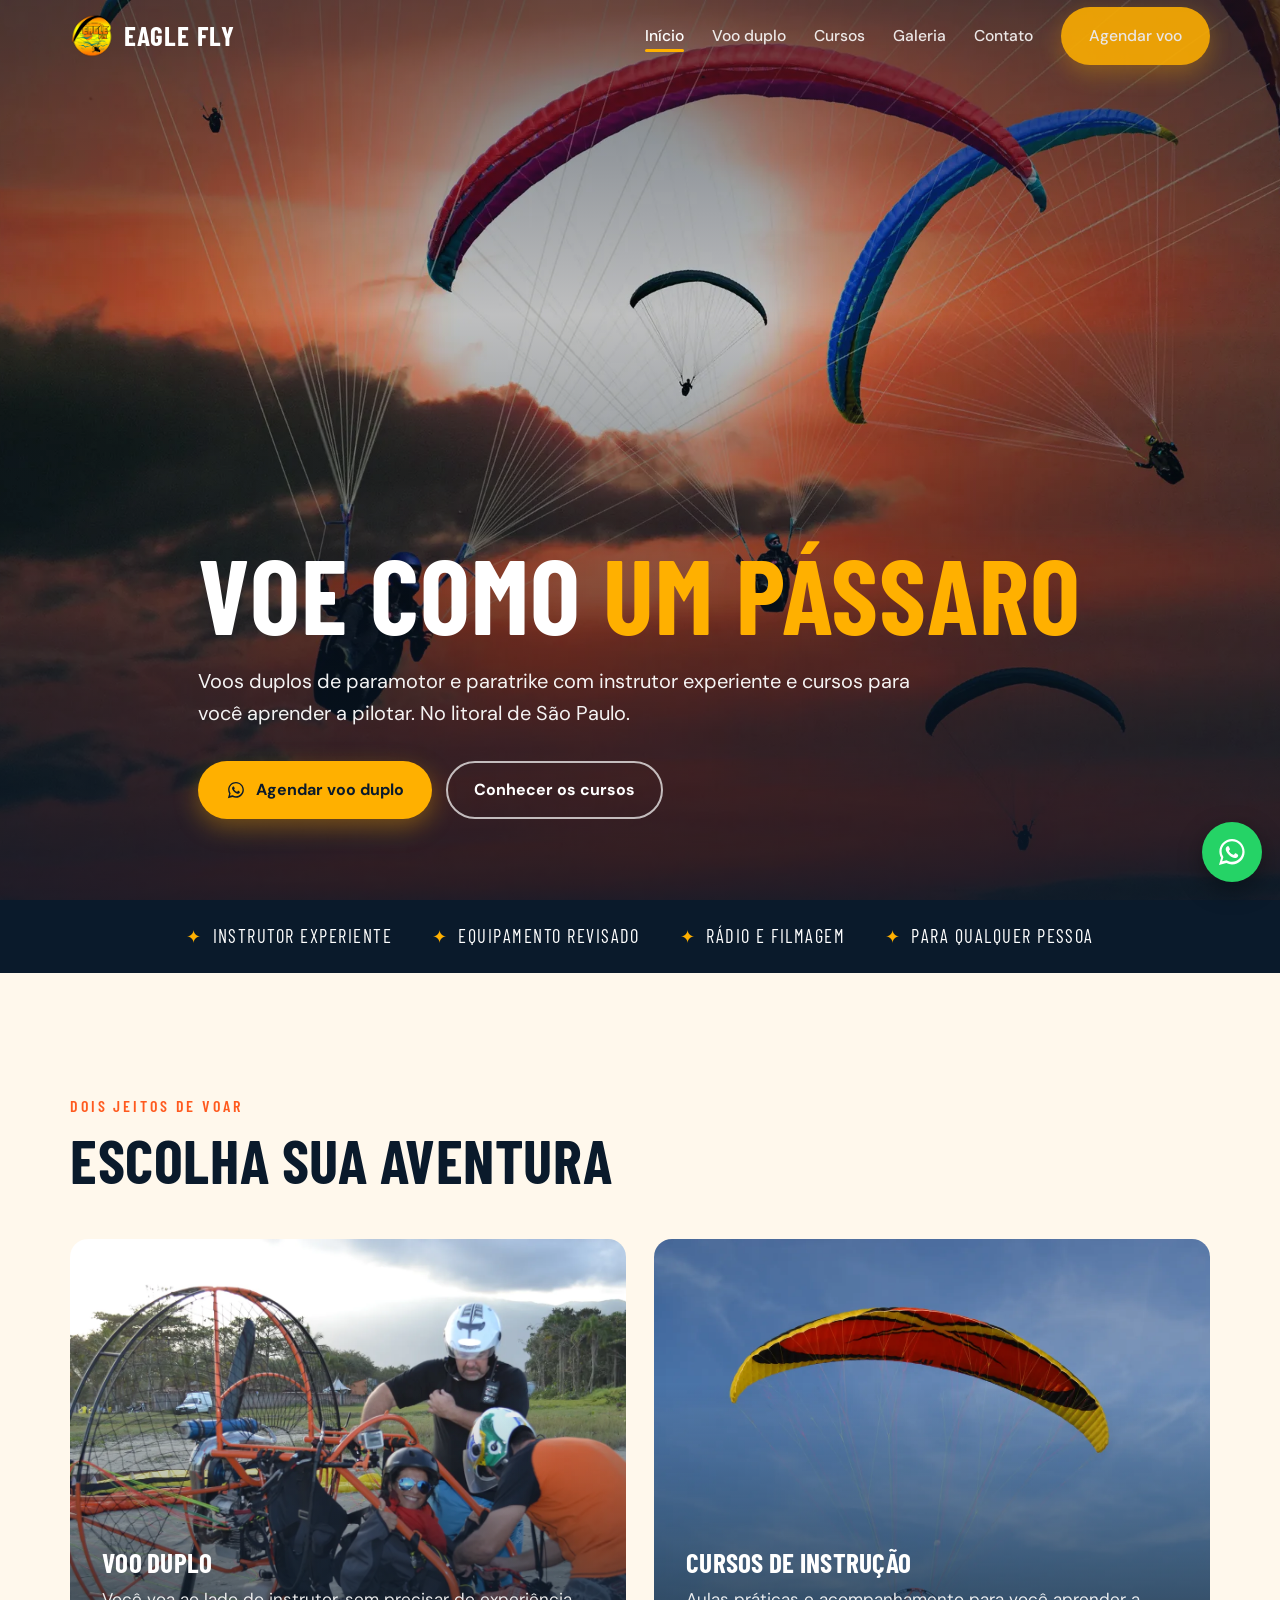
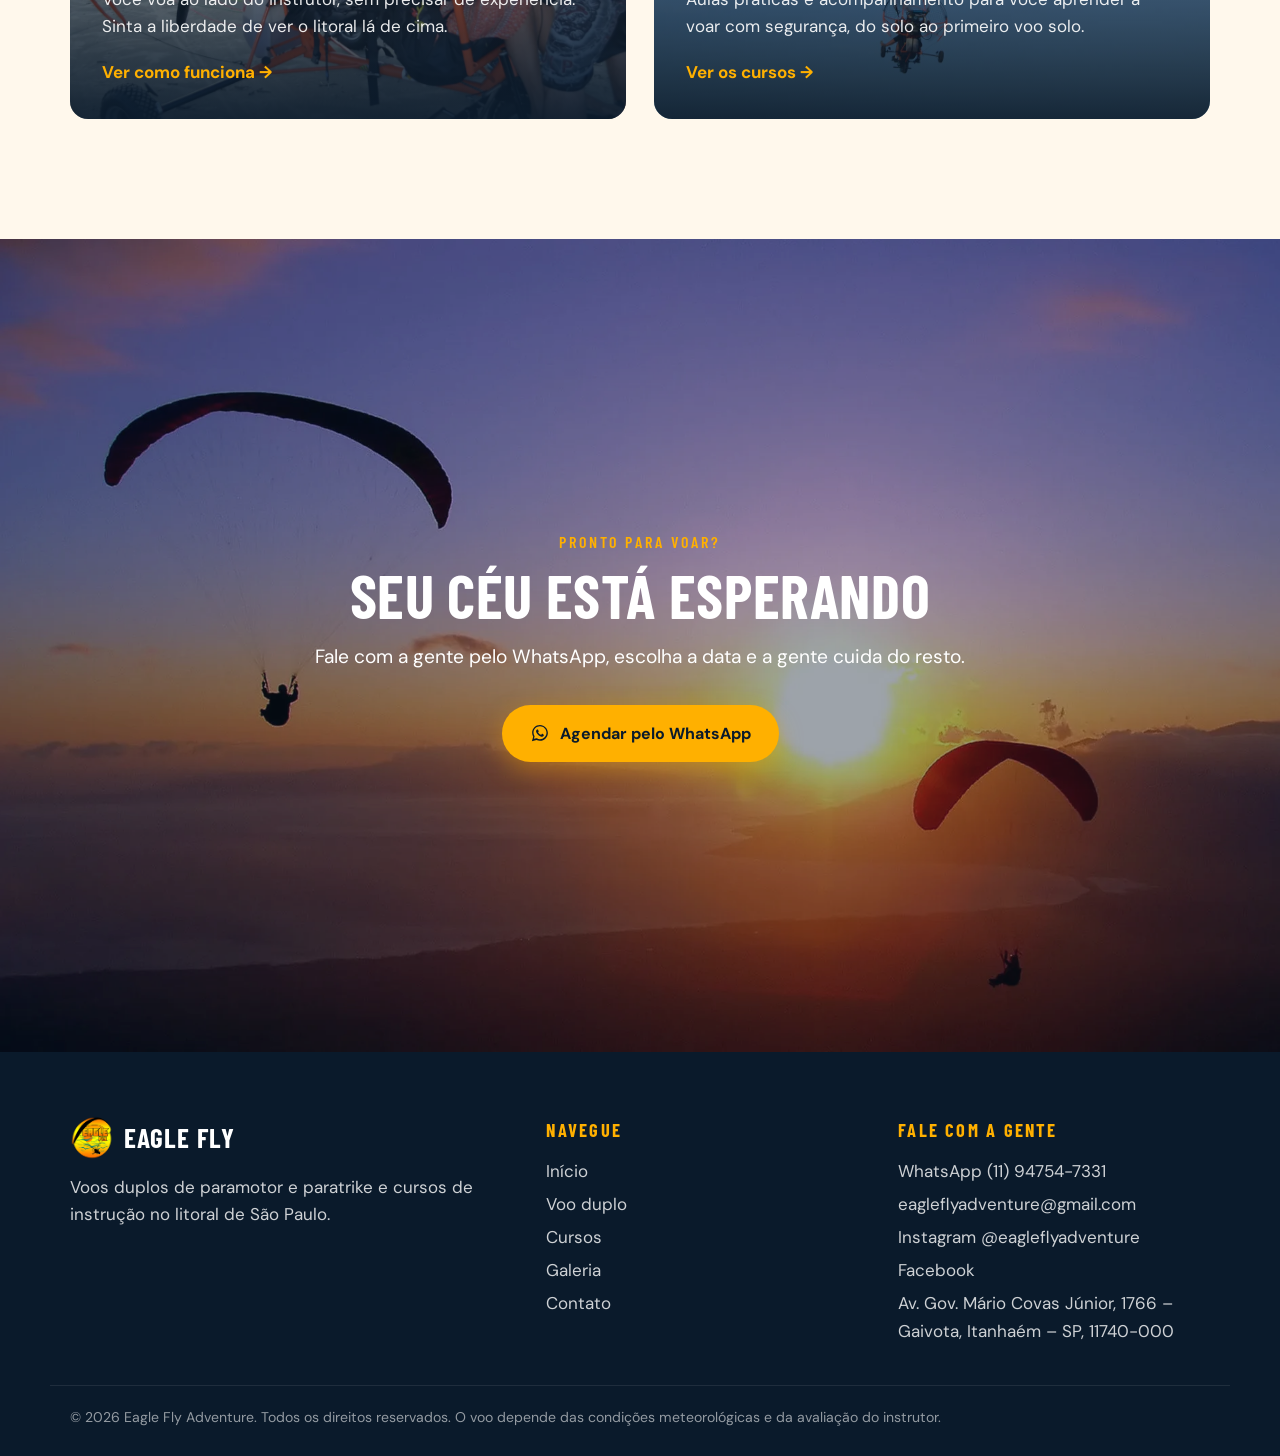
<file: index.html>
<!doctype html>
<html lang="pt-BR">
<head>
<meta charset="utf-8">
<meta name="viewport" content="width=device-width,initial-scale=1">
<title>Eagle Fly | Voo duplo de paramotor e cursos no litoral de SP</title>
<meta name="description" content="Voe de paramotor e paratrike com instrutor habilitado e faça cursos de instrução. Eagle Fly, Itanhaém – litoral de São Paulo.">
<meta property="og:title" content="Eagle Fly | Voo duplo de paramotor e cursos no litoral de SP"><meta property="og:description" content="Voe de paramotor e paratrike com instrutor habilitado e faça cursos de instrução. Eagle Fly, Itanhaém – litoral de São Paulo.">
<meta property="og:type" content="website"><meta property="og:image" content="https://www.eaglefly.com.br/assets/img/por-do-sol-2.webp">
<meta name="theme-color" content="#0a1a2b">
<link rel="icon" href="assets/img/eagle-icon.webp" type="image/webp">
<link rel="preconnect" href="https://fonts.googleapis.com"><link rel="preconnect" href="https://fonts.gstatic.com" crossorigin>
<link href="https://fonts.googleapis.com/css2?family=Barlow+Condensed:wght@600;700&family=DM+Sans:wght@400;500;700&display=swap" rel="stylesheet">
<link rel="stylesheet" href="css/style.css">
<script type="application/ld+json">{"@context":"https://schema.org","@type":"SportsActivityLocation","name":"Eagle Fly Adventure","description":"Voe de paramotor e paratrike com instrutor habilitado e faça cursos de instrução. Eagle Fly, Itanhaém – litoral de São Paulo.","telephone":"+5511947547331","email":"eagleflyadventure@gmail.com","image":"https://www.eaglefly.com.br/assets/img/por-do-sol-2.webp","address":{"@type":"PostalAddress","streetAddress":"Av. Gov. Mário Covas Júnior, 1766 – Gaivota","addressLocality":"Itanhaém","addressRegion":"SP","postalCode":"11740-000","addressCountry":"BR"},"sameAs":["https://www.instagram.com/eagleflyadventure/","https://www.facebook.com/Eagleflyadventure"]}</script>
</head>
<body>
<header class="site-header">
<div class="wrap nav">
<a class="brand" href="index.html" aria-label="Eagle Fly – início"><img src="assets/img/logo.webp" alt="" width="44" height="44">Eagle Fly</a>
<button class="burger" aria-label="Abrir menu" aria-expanded="false"><span></span><span></span><span></span></button>
<ul class="menu">
<li><a href="index.html" aria-current=page>Início</a></li>
<li><a href="voo-duplo.html">Voo duplo</a></li>
<li><a href="cursos.html">Cursos</a></li>
<li><a href="galeria.html">Galeria</a></li>
<li><a href="contato.html">Contato</a></li>
<li><a class="btn btn-sun" href="https://wa.me/5511947547331?text=Ol%C3%A1%21%20Quero%20agendar%20um%20voo%20com%20a%20Eagle%20Fly." target="_blank" rel="noopener">Agendar voo</a></li>
</ul>
</div>
</header>
<main>
<section class="hero " style="padding:0">
<img src="assets/img/por-do-sol-2.webp" alt="Parapentes e paramotores ao pôr do sol" fetchpriority="high">
<div class="wrap"><h1>Voe como <span>um pássaro</span></h1><p>Voos duplos de paramotor e paratrike com instrutor experiente e cursos para você aprender a pilotar. No litoral de São Paulo.</p><div class="cta"><a class="btn btn-sun" href="https://wa.me/5511947547331?text=Ol%C3%A1%21%20Quero%20agendar%20um%20voo%20duplo%20com%20a%20Eagle%20Fly." target="_blank" rel="noopener"><svg viewBox="0 0 32 32" aria-hidden="true"><path d="M16 3C9 3 3.4 8.6 3.4 15.5c0 2.3.6 4.4 1.7 6.3L3 29l7.4-1.9a12.6 12.6 0 0 0 5.6 1.3c7 0 12.6-5.600 12.6-12.500S23 3 16 3Zm0 22.800c-1.800 0-3.500-.5-5-1.400l-.4-.2-4.400 1.100 1.200-4.300-.3-.4a10 10 0 0 1-1.500-5.300C5.600 9.900 10.300 5.300 16 5.300s10.400 4.600 10.400 10.200S21.700 25.800 16 25.800Zm5.700-7.500c-.3-.2-1.800-.9-2.100-1-.3-.1-.5-.2-.7.200s-.8 1-1 1.200c-.2.200-.4.200-.7.100-.3-.2-1.300-.5-2.500-1.500-.9-.8-1.500-1.800-1.700-2.100-.2-.3 0-.5.100-.6l.5-.5c.1-.2.200-.3.300-.5.100-.2 0-.4 0-.5l-1-2.300c-.3-.6-.5-.5-.7-.5h-.6c-.2 0-.5.100-.8.400s-1.100 1.100-1.100 2.600 1.100 3 1.300 3.200c.2.200 2.200 3.400 5.300 4.700.7.300 1.300.5 1.700.6.700.2 1.400.2 1.900.1.600-.1 1.800-.7 2-1.400.3-.7.300-1.300.2-1.400-.1-.1-.3-.2-.6-.4Z"/></svg>Agendar voo duplo</a><a class="btn btn-ghost" href="cursos.html">Conhecer os cursos</a></div></div></section>
<div class="strip"><div class="wrap"><ul><li>Instrutor experiente</li><li>Equipamento revisado</li><li>Rádio e filmagem</li><li>Para qualquer pessoa</li></ul></div></div>

<section><div class="wrap">
<div class="head rv"><span class="eyebrow">Dois jeitos de voar</span><h2>Escolha sua aventura</h2></div>
<div class="cards">
<a class="card rv" href="voo-duplo.html"><img src="assets/img/instrutor-passageiro.webp" alt="Instrutor e passageiro no paratrike" loading="lazy"><div class="in"><h3>Voo duplo</h3><p>Você voa ao lado do instrutor, sem precisar de experiência. Sinta a liberdade de ver o litoral lá de cima.</p><span class="more">Ver como funciona →</span></div></a>
<a class="card rv" href="cursos.html"><img src="assets/img/paramotor-ceu.webp" alt="Paramotor no céu azul" loading="lazy"><div class="in"><h3>Cursos de instrução</h3><p>Aulas práticas e acompanhamento para você aprender a voar com segurança, do solo ao primeiro voo solo.</p><span class="more">Ver os cursos →</span></div></a>
</div></div></section>

<section class="band rv"><img src="assets/img/por-do-sol-1.webp" alt="" loading="lazy">
<div class="wrap"><span class="eyebrow">Pronto para voar?</span><h2>Seu céu está esperando</h2>
<p>Fale com a gente pelo WhatsApp, escolha a data e a gente cuida do resto.</p><a class="btn btn-sun" href="https://wa.me/5511947547331?text=Ol%C3%A1%21%20Quero%20agendar%20um%20voo%20com%20a%20Eagle%20Fly." target="_blank" rel="noopener"><svg viewBox="0 0 32 32" aria-hidden="true"><path d="M16 3C9 3 3.4 8.6 3.4 15.5c0 2.3.6 4.4 1.7 6.3L3 29l7.4-1.9a12.6 12.6 0 0 0 5.6 1.3c7 0 12.6-5.600 12.6-12.500S23 3 16 3Zm0 22.800c-1.800 0-3.500-.5-5-1.400l-.4-.2-4.400 1.100 1.200-4.300-.3-.4a10 10 0 0 1-1.500-5.300C5.600 9.900 10.300 5.300 16 5.300s10.400 4.600 10.400 10.200S21.700 25.800 16 25.800Zm5.700-7.500c-.3-.2-1.800-.9-2.100-1-.3-.1-.5-.2-.7.200s-.8 1-1 1.200c-.2.200-.4.200-.7.100-.3-.2-1.300-.5-2.500-1.500-.9-.8-1.500-1.800-1.700-2.100-.2-.3 0-.5.100-.6l.5-.5c.1-.2.200-.3.300-.5.100-.2 0-.4 0-.5l-1-2.300c-.3-.6-.5-.5-.7-.5h-.6c-.2 0-.5.100-.8.400s-1.100 1.100-1.100 2.600 1.100 3 1.300 3.200c.2.200 2.200 3.400 5.300 4.700.7.300 1.300.5 1.700.6.700.2 1.400.2 1.900.1.600-.1 1.800-.7 2-1.400.3-.7.300-1.300.2-1.400-.1-.1-.3-.2-.6-.4Z"/></svg>Agendar pelo WhatsApp</a></div></section></main>
<footer>
<div class="wrap fgrid">
<div><a class="brand" href="index.html"><img src="assets/img/logo.webp" alt="" width="44" height="44">Eagle Fly</a>
<p style="margin-top:14px;max-width:38ch">Voos duplos de paramotor e paratrike e cursos de instrução no litoral de São Paulo.</p></div>
<div><h4>Navegue</h4><ul><li><a href="index.html">Início</a></li><li><a href="voo-duplo.html">Voo duplo</a></li><li><a href="cursos.html">Cursos</a></li><li><a href="galeria.html">Galeria</a></li><li><a href="contato.html">Contato</a></li></ul></div>
<div><h4>Fale com a gente</h4><ul>
<li><a href="https://wa.me/5511947547331?text=Ol%C3%A1%21%20Gostaria%20de%20mais%20informa%C3%A7%C3%B5es." target="_blank" rel="noopener">WhatsApp (11) 94754-7331</a></li>
<li><a href="mailto:eagleflyadventure@gmail.com">eagleflyadventure@gmail.com</a></li>
<li><a href="https://www.instagram.com/eagleflyadventure/" target="_blank" rel="noopener">Instagram @eagleflyadventure</a></li>
<li><a href="https://www.facebook.com/Eagleflyadventure" target="_blank" rel="noopener">Facebook</a></li>
<li>Av. Gov. Mário Covas Júnior, 1766 – Gaivota, Itanhaém – SP, 11740-000</li></ul></div>
</div>
<div class="wrap copy">© 2026 Eagle Fly Adventure. Todos os direitos reservados. O voo depende das condições meteorológicas e da avaliação do instrutor.</div>
</footer>
<a class="wa-float" href="https://wa.me/5511947547331?text=Ol%C3%A1%21%20Quero%20saber%20mais%20sobre%20os%20voos." target="_blank" rel="noopener" aria-label="Falar no WhatsApp"><svg viewBox="0 0 32 32" aria-hidden="true"><path d="M16 3C9 3 3.4 8.6 3.4 15.5c0 2.3.6 4.4 1.7 6.3L3 29l7.4-1.9a12.6 12.6 0 0 0 5.6 1.3c7 0 12.6-5.600 12.6-12.500S23 3 16 3Zm0 22.800c-1.800 0-3.500-.5-5-1.400l-.4-.2-4.400 1.100 1.200-4.300-.3-.4a10 10 0 0 1-1.500-5.300C5.600 9.900 10.300 5.300 16 5.300s10.400 4.600 10.400 10.200S21.700 25.800 16 25.800Zm5.700-7.500c-.3-.2-1.800-.9-2.100-1-.3-.1-.5-.2-.7.200s-.8 1-1 1.200c-.2.200-.4.200-.7.100-.3-.2-1.300-.5-2.500-1.500-.9-.8-1.500-1.800-1.700-2.100-.2-.3 0-.5.100-.6l.5-.5c.1-.2.200-.3.300-.5.100-.2 0-.4 0-.5l-1-2.300c-.3-.6-.5-.5-.7-.5h-.6c-.2 0-.5.100-.8.400s-1.100 1.100-1.100 2.600 1.100 3 1.300 3.200c.2.200 2.200 3.400 5.300 4.700.7.300 1.300.5 1.700.6.700.2 1.400.2 1.900.1.600-.1 1.800-.7 2-1.400.3-.7.300-1.300.2-1.400-.1-.1-.3-.2-.6-.4Z"/></svg></a>
<script src="js/main.js"></script>
</body></html>
</file>
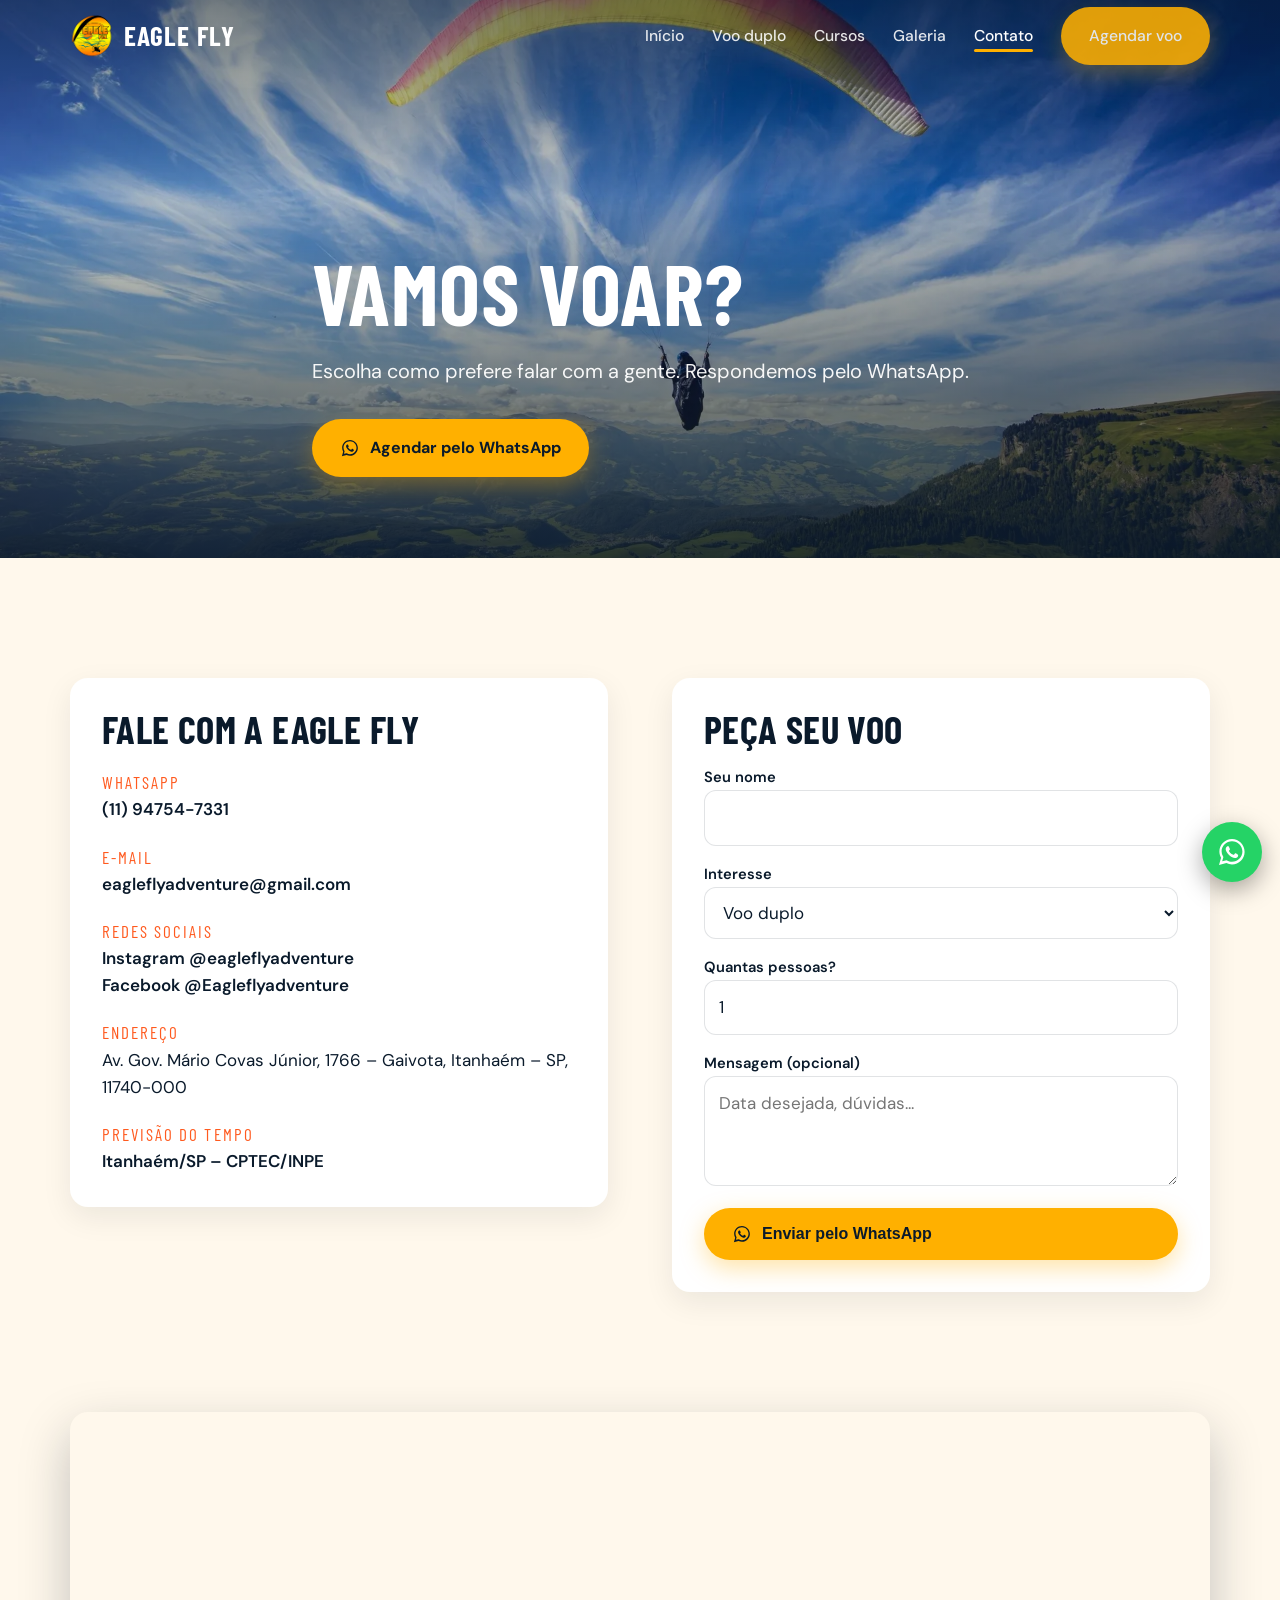
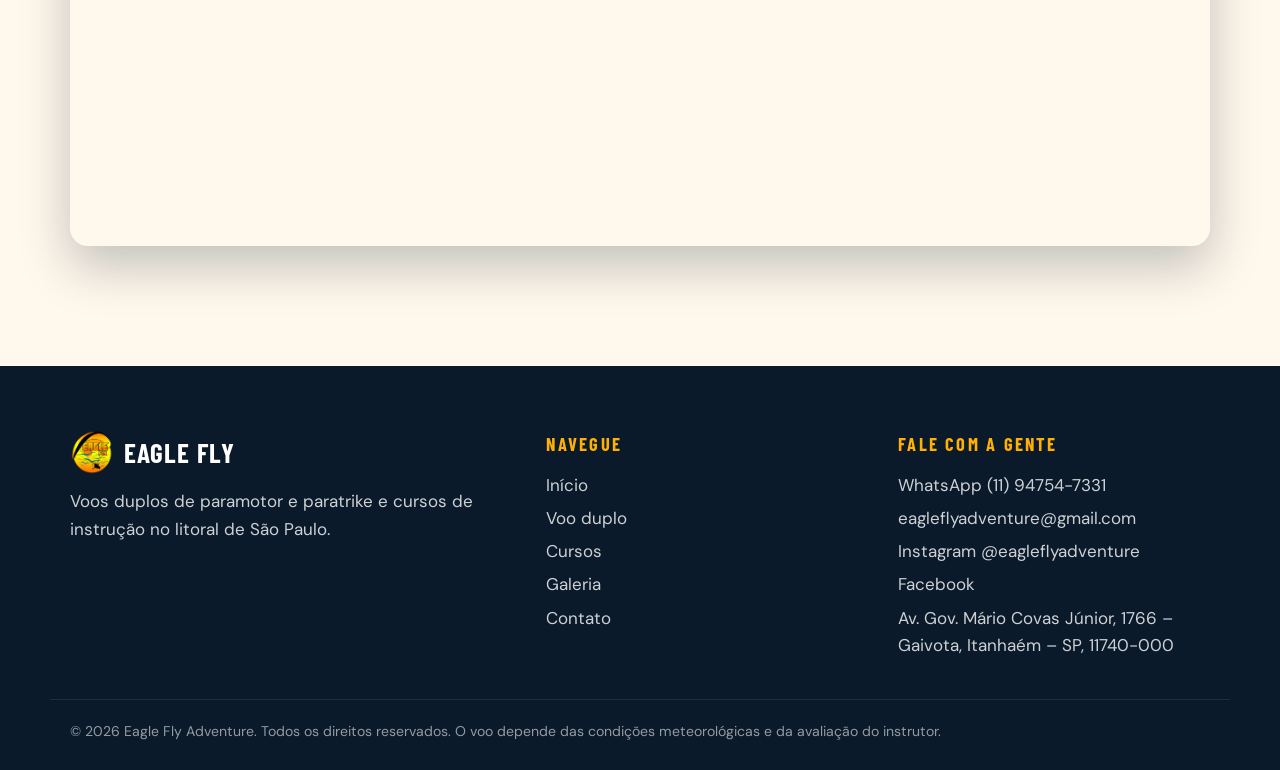
<file: contato.html>
<!doctype html>
<html lang="pt-BR">
<head>
<meta charset="utf-8">
<meta name="viewport" content="width=device-width,initial-scale=1">
<title>Contato e agendamento | Eagle Fly</title>
<meta name="description" content="Agende seu voo ou curso. WhatsApp (11) 94754-7331, Av. Gov. Mário Covas Júnior, 1766, Itanhaém – SP.">
<meta property="og:title" content="Contato e agendamento | Eagle Fly"><meta property="og:description" content="Agende seu voo ou curso. WhatsApp (11) 94754-7331, Av. Gov. Mário Covas Júnior, 1766, Itanhaém – SP.">
<meta property="og:type" content="website"><meta property="og:image" content="https://www.eaglefly.com.br/assets/img/por-do-sol-2.webp">
<meta name="theme-color" content="#0a1a2b">
<link rel="icon" href="assets/img/eagle-icon.webp" type="image/webp">
<link rel="preconnect" href="https://fonts.googleapis.com"><link rel="preconnect" href="https://fonts.gstatic.com" crossorigin>
<link href="https://fonts.googleapis.com/css2?family=Barlow+Condensed:wght@600;700&family=DM+Sans:wght@400;500;700&display=swap" rel="stylesheet">
<link rel="stylesheet" href="css/style.css">
<script type="application/ld+json">{"@context":"https://schema.org","@type":"SportsActivityLocation","name":"Eagle Fly Adventure","description":"Agende seu voo ou curso. WhatsApp (11) 94754-7331, Av. Gov. Mário Covas Júnior, 1766, Itanhaém – SP.","telephone":"+5511947547331","email":"eagleflyadventure@gmail.com","image":"https://www.eaglefly.com.br/assets/img/por-do-sol-2.webp","address":{"@type":"PostalAddress","streetAddress":"Av. Gov. Mário Covas Júnior, 1766 – Gaivota","addressLocality":"Itanhaém","addressRegion":"SP","postalCode":"11740-000","addressCountry":"BR"},"sameAs":["https://www.instagram.com/eagleflyadventure/","https://www.facebook.com/Eagleflyadventure"]}</script>
</head>
<body>
<header class="site-header">
<div class="wrap nav">
<a class="brand" href="index.html" aria-label="Eagle Fly – início"><img src="assets/img/logo.webp" alt="" width="44" height="44">Eagle Fly</a>
<button class="burger" aria-label="Abrir menu" aria-expanded="false"><span></span><span></span><span></span></button>
<ul class="menu">
<li><a href="index.html">Início</a></li>
<li><a href="voo-duplo.html">Voo duplo</a></li>
<li><a href="cursos.html">Cursos</a></li>
<li><a href="galeria.html">Galeria</a></li>
<li><a href="contato.html" aria-current=page>Contato</a></li>
<li><a class="btn btn-sun" href="https://wa.me/5511947547331?text=Ol%C3%A1%21%20Quero%20agendar%20um%20voo%20com%20a%20Eagle%20Fly." target="_blank" rel="noopener">Agendar voo</a></li>
</ul>
</div>
</header>
<main>
<section class="hero page-hero" style="padding:0">
<img src="assets/img/montanhas.webp" alt="Voo de paramotor sobre montanhas" fetchpriority="high">
<div class="wrap"><h1>Vamos voar?</h1><p>Escolha como prefere falar com a gente. Respondemos pelo WhatsApp.</p><div class="cta"><a class="btn btn-sun" href="https://wa.me/5511947547331?text=Ol%C3%A1%21%20Quero%20agendar%20um%20voo." target="_blank" rel="noopener"><svg viewBox="0 0 32 32" aria-hidden="true"><path d="M16 3C9 3 3.4 8.6 3.4 15.5c0 2.3.6 4.4 1.7 6.3L3 29l7.4-1.9a12.6 12.6 0 0 0 5.6 1.3c7 0 12.6-5.600 12.6-12.500S23 3 16 3Zm0 22.800c-1.800 0-3.500-.5-5-1.400l-.4-.2-4.400 1.100 1.200-4.300-.3-.4a10 10 0 0 1-1.500-5.300C5.600 9.900 10.300 5.300 16 5.300s10.400 4.600 10.400 10.200S21.700 25.800 16 25.800Zm5.700-7.500c-.3-.2-1.800-.9-2.100-1-.3-.1-.5-.2-.7.200s-.8 1-1 1.200c-.2.200-.4.200-.7.100-.3-.2-1.300-.5-2.500-1.500-.9-.8-1.500-1.800-1.700-2.100-.2-.3 0-.5.100-.6l.5-.5c.1-.2.200-.3.300-.5.100-.2 0-.4 0-.5l-1-2.300c-.3-.6-.5-.5-.7-.5h-.6c-.2 0-.5.100-.8.400s-1.100 1.100-1.100 2.600 1.100 3 1.300 3.200c.2.200 2.200 3.400 5.300 4.700.7.300 1.300.5 1.700.6.700.2 1.400.2 1.900.1.600-.1 1.800-.7 2-1.400.3-.7.300-1.300.2-1.400-.1-.1-.3-.2-.6-.4Z"/></svg>Agendar pelo WhatsApp</a></div></div></section>
<section><div class="wrap grid-2" style="align-items:start">
<div class="contact-box rv"><h2 style="font-size:2.4rem">Fale com a Eagle Fly</h2>
<dl><dt>WhatsApp</dt><dd><a href="https://wa.me/5511947547331?text=Ol%C3%A1%21%20Gostaria%20de%20mais%20informa%C3%A7%C3%B5es." target="_blank" rel="noopener">(11) 94754-7331</a></dd>
<dt>E-mail</dt><dd><a href="mailto:eagleflyadventure@gmail.com">eagleflyadventure@gmail.com</a></dd>
<dt>Redes sociais</dt><dd><a href="https://www.instagram.com/eagleflyadventure/" target="_blank" rel="noopener">Instagram @eagleflyadventure</a><br><a href="https://www.facebook.com/Eagleflyadventure" target="_blank" rel="noopener">Facebook @Eagleflyadventure</a></dd>
<dt>Endereço</dt><dd>Av. Gov. Mário Covas Júnior, 1766 – Gaivota, Itanhaém – SP, 11740-000</dd>
<dt>Previsão do tempo</dt><dd><a href="https://tempo.cptec.inpe.br/sp/itanhaem" target="_blank" rel="noopener">Itanhaém/SP – CPTEC/INPE</a></dd></dl></div>
<form id="form-wa" class="contact-box rv"><h2 style="font-size:2.4rem">Peça seu voo</h2>
<div><label for="nome">Seu nome</label><input id="nome" name="nome" required autocomplete="name"></div>
<div><label for="interesse">Interesse</label><select id="interesse" name="interesse"><option>Voo duplo</option><option>Curso de paramotor</option><option>Curso de parapente</option><option>Pacote de fotos e vídeos</option><option>Outro</option></select></div>
<div><label for="pessoas">Quantas pessoas?</label><input id="pessoas" name="pessoas" type="number" min="1" max="20" value="1"></div>
<div><label for="msg">Mensagem (opcional)</label><textarea id="msg" name="msg" rows="3" placeholder="Data desejada, dúvidas..."></textarea></div>
<button class="btn btn-sun" type="submit"><svg viewBox="0 0 32 32" aria-hidden="true"><path d="M16 3C9 3 3.4 8.6 3.4 15.5c0 2.3.6 4.4 1.7 6.3L3 29l7.4-1.9a12.6 12.6 0 0 0 5.6 1.3c7 0 12.6-5.600 12.6-12.500S23 3 16 3Zm0 22.800c-1.800 0-3.500-.5-5-1.400l-.4-.2-4.400 1.100 1.200-4.300-.3-.4a10 10 0 0 1-1.500-5.300C5.600 9.900 10.300 5.300 16 5.300s10.400 4.600 10.400 10.200S21.700 25.800 16 25.800Zm5.700-7.500c-.3-.2-1.800-.9-2.100-1-.3-.1-.5-.2-.7.200s-.8 1-1 1.200c-.2.200-.4.200-.7.100-.3-.2-1.300-.5-2.500-1.500-.9-.8-1.500-1.800-1.700-2.100-.2-.3 0-.5.100-.6l.5-.5c.1-.2.200-.3.300-.5.100-.2 0-.4 0-.5l-1-2.300c-.3-.6-.5-.5-.7-.5h-.6c-.2 0-.5.100-.8.400s-1.100 1.100-1.100 2.600 1.100 3 1.300 3.200c.2.200 2.200 3.400 5.300 4.700.7.300 1.300.5 1.700.6.700.2 1.400.2 1.900.1.600-.1 1.800-.7 2-1.400.3-.7.300-1.300.2-1.400-.1-.1-.3-.2-.6-.4Z"/></svg>Enviar pelo WhatsApp</button></form>
</div></section>
<section style="padding-top:0"><div class="wrap"><div class="photo rv" style="aspect-ratio:21/8"><iframe title="Mapa – Eagle Fly" style="border:0;width:100%;height:100%;min-height:320px" loading="lazy" referrerpolicy="no-referrer-when-downgrade" src="https://www.google.com/maps?q=Av.+Gov.+M%C3%A1rio+Covas+J%C3%BAnior,+1766,+Gaivota,+Itanha%C3%A9m,+SP&output=embed"></iframe></div></div></section>
</main>
<footer>
<div class="wrap fgrid">
<div><a class="brand" href="index.html"><img src="assets/img/logo.webp" alt="" width="44" height="44">Eagle Fly</a>
<p style="margin-top:14px;max-width:38ch">Voos duplos de paramotor e paratrike e cursos de instrução no litoral de São Paulo.</p></div>
<div><h4>Navegue</h4><ul><li><a href="index.html">Início</a></li><li><a href="voo-duplo.html">Voo duplo</a></li><li><a href="cursos.html">Cursos</a></li><li><a href="galeria.html">Galeria</a></li><li><a href="contato.html">Contato</a></li></ul></div>
<div><h4>Fale com a gente</h4><ul>
<li><a href="https://wa.me/5511947547331?text=Ol%C3%A1%21%20Gostaria%20de%20mais%20informa%C3%A7%C3%B5es." target="_blank" rel="noopener">WhatsApp (11) 94754-7331</a></li>
<li><a href="mailto:eagleflyadventure@gmail.com">eagleflyadventure@gmail.com</a></li>
<li><a href="https://www.instagram.com/eagleflyadventure/" target="_blank" rel="noopener">Instagram @eagleflyadventure</a></li>
<li><a href="https://www.facebook.com/Eagleflyadventure" target="_blank" rel="noopener">Facebook</a></li>
<li>Av. Gov. Mário Covas Júnior, 1766 – Gaivota, Itanhaém – SP, 11740-000</li></ul></div>
</div>
<div class="wrap copy">© 2026 Eagle Fly Adventure. Todos os direitos reservados. O voo depende das condições meteorológicas e da avaliação do instrutor.</div>
</footer>
<a class="wa-float" href="https://wa.me/5511947547331?text=Ol%C3%A1%21%20Quero%20saber%20mais%20sobre%20os%20voos." target="_blank" rel="noopener" aria-label="Falar no WhatsApp"><svg viewBox="0 0 32 32" aria-hidden="true"><path d="M16 3C9 3 3.4 8.6 3.4 15.5c0 2.3.6 4.4 1.7 6.3L3 29l7.4-1.9a12.6 12.6 0 0 0 5.6 1.3c7 0 12.6-5.600 12.6-12.500S23 3 16 3Zm0 22.800c-1.800 0-3.500-.5-5-1.400l-.4-.2-4.400 1.100 1.200-4.300-.3-.4a10 10 0 0 1-1.500-5.300C5.600 9.900 10.300 5.300 16 5.300s10.400 4.600 10.400 10.200S21.700 25.800 16 25.800Zm5.700-7.500c-.3-.2-1.800-.9-2.100-1-.3-.1-.5-.2-.7.200s-.8 1-1 1.200c-.2.200-.4.200-.7.100-.3-.2-1.300-.5-2.500-1.500-.9-.8-1.500-1.800-1.700-2.100-.2-.3 0-.5.100-.6l.5-.5c.1-.2.200-.3.300-.5.100-.2 0-.4 0-.5l-1-2.300c-.3-.6-.5-.5-.7-.5h-.6c-.2 0-.5.100-.8.400s-1.100 1.100-1.100 2.600 1.100 3 1.300 3.200c.2.200 2.200 3.400 5.300 4.700.7.300 1.300.5 1.700.6.700.2 1.400.2 1.900.1.600-.1 1.800-.7 2-1.400.3-.7.300-1.300.2-1.400-.1-.1-.3-.2-.6-.4Z"/></svg></a>
<script src="js/main.js"></script>
</body></html>
</file>
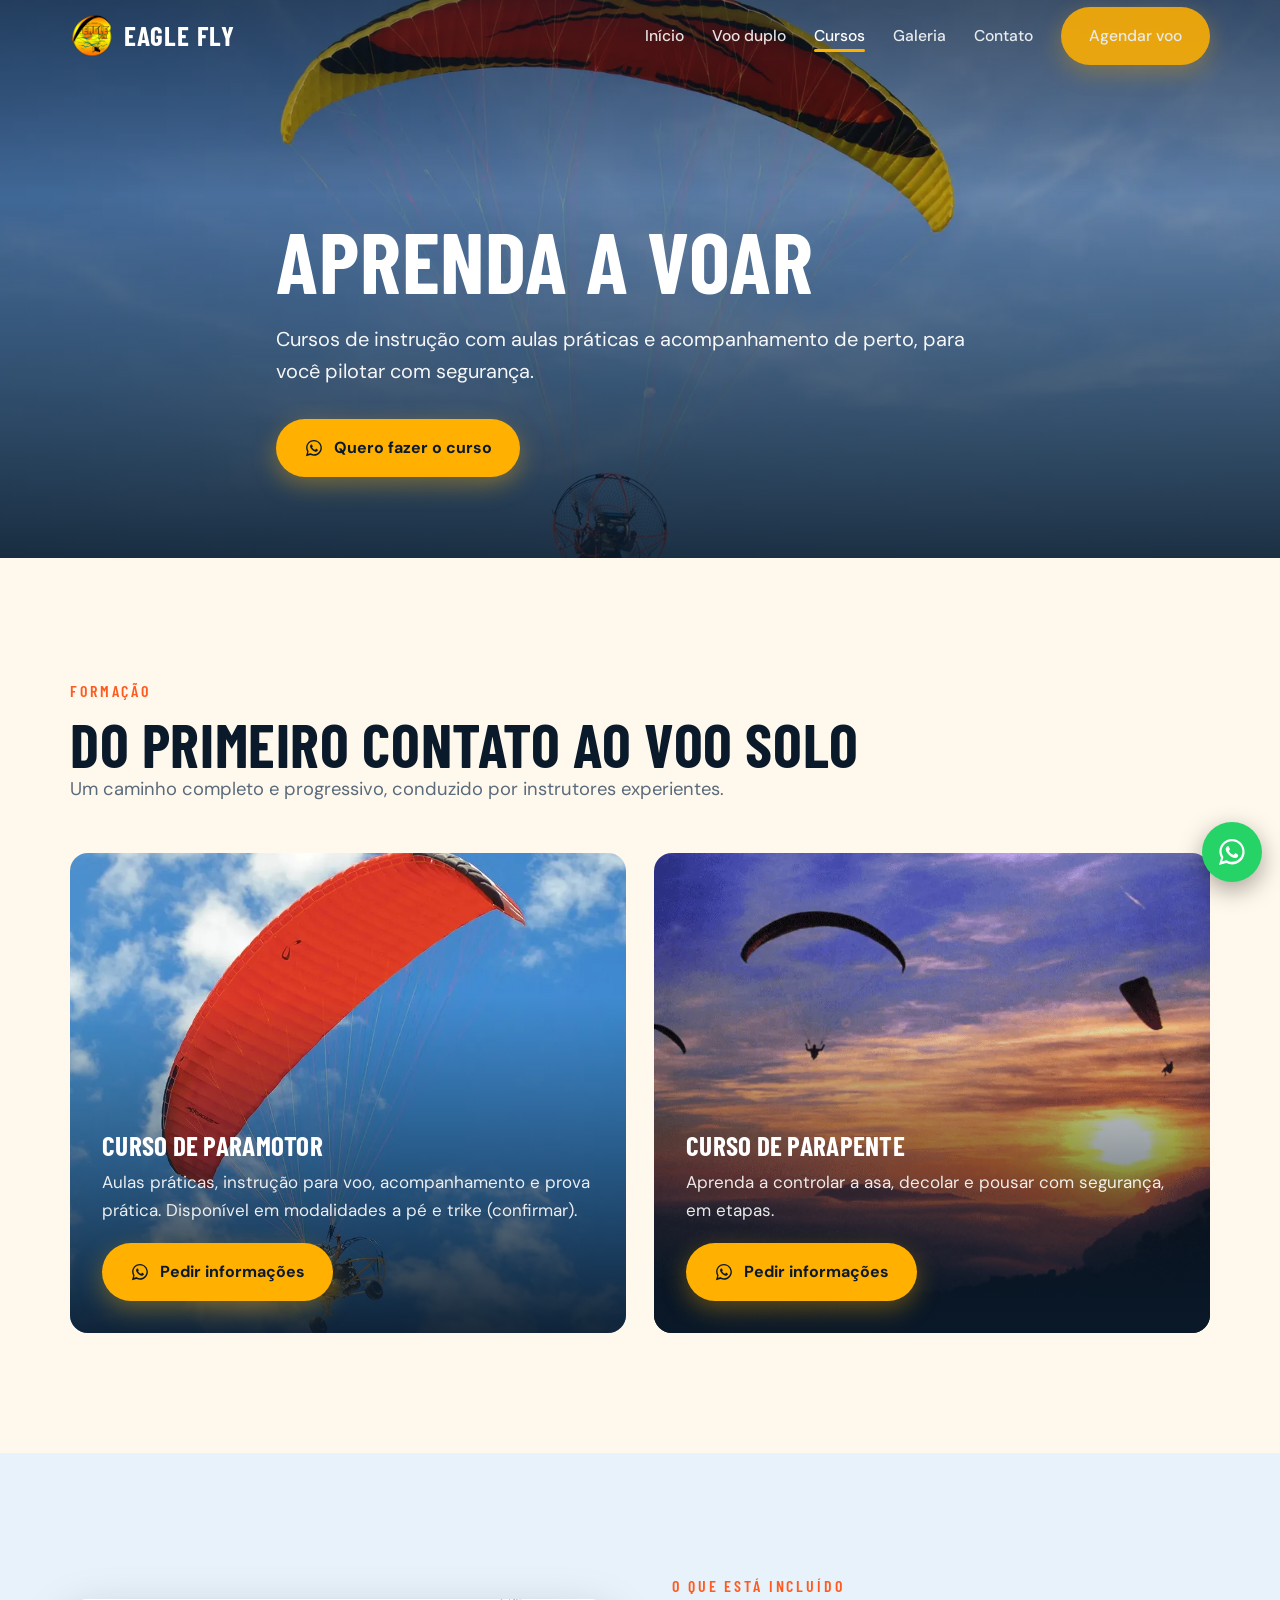
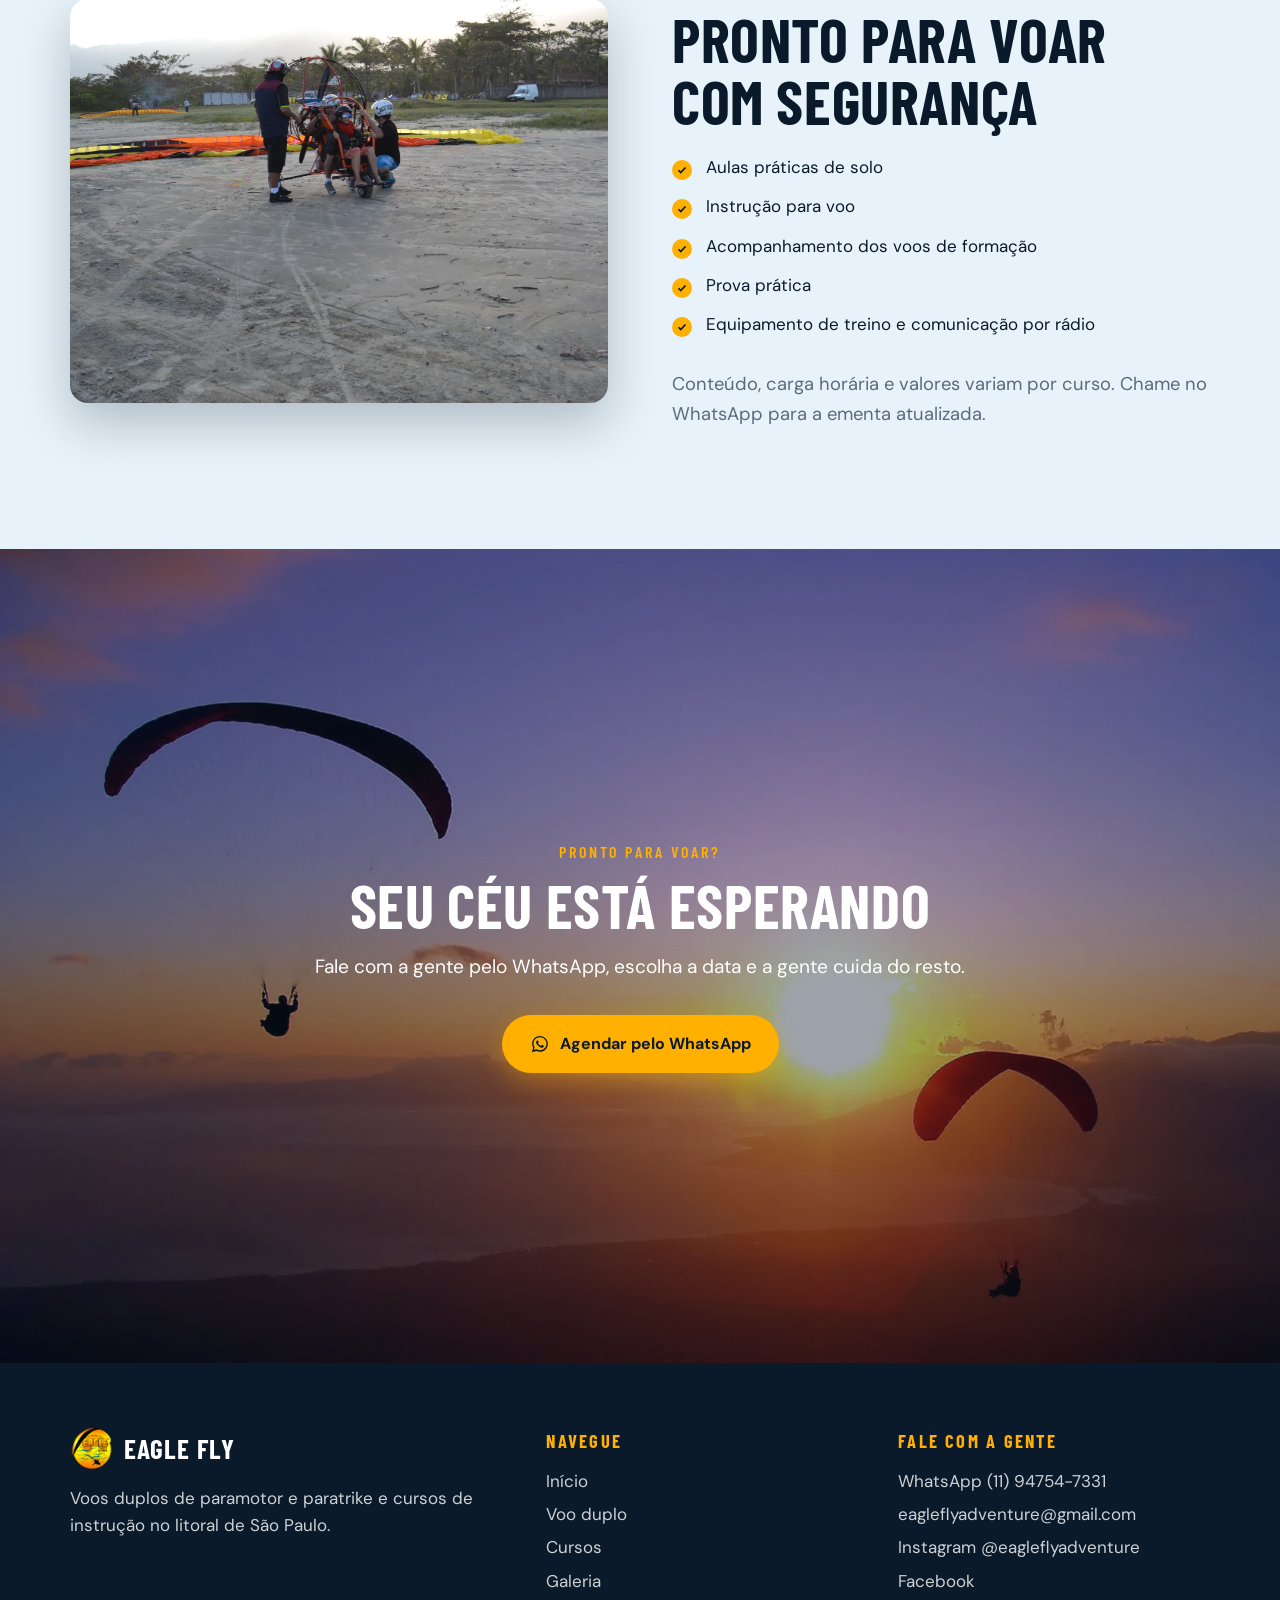
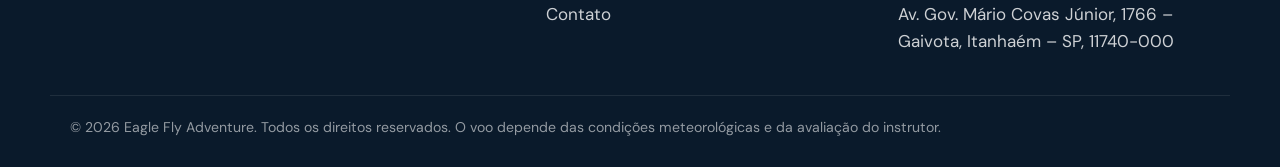
<file: cursos.html>
<!doctype html>
<html lang="pt-BR">
<head>
<meta charset="utf-8">
<meta name="viewport" content="width=device-width,initial-scale=1">
<title>Cursos de paramotor e parapente em Itanhaém, SP | Eagle Fly</title>
<meta name="description" content="Aprenda a voar: cursos de instrução de paramotor com aulas práticas, acompanhamento de voos e prova prática. Eagle Fly, litoral de SP.">
<meta property="og:title" content="Cursos de paramotor e parapente em Itanhaém, SP | Eagle Fly"><meta property="og:description" content="Aprenda a voar: cursos de instrução de paramotor com aulas práticas, acompanhamento de voos e prova prática. Eagle Fly, litoral de SP.">
<meta property="og:type" content="website"><meta property="og:image" content="https://www.eaglefly.com.br/assets/img/paramotor-ceu.webp">
<meta name="theme-color" content="#0a1a2b">
<link rel="icon" href="assets/img/eagle-icon.webp" type="image/webp">
<link rel="preconnect" href="https://fonts.googleapis.com"><link rel="preconnect" href="https://fonts.gstatic.com" crossorigin>
<link href="https://fonts.googleapis.com/css2?family=Barlow+Condensed:wght@600;700&family=DM+Sans:wght@400;500;700&display=swap" rel="stylesheet">
<link rel="stylesheet" href="css/style.css">
<script type="application/ld+json">{"@context":"https://schema.org","@type":"SportsActivityLocation","name":"Eagle Fly Adventure","description":"Aprenda a voar: cursos de instrução de paramotor com aulas práticas, acompanhamento de voos e prova prática. Eagle Fly, litoral de SP.","telephone":"+5511947547331","email":"eagleflyadventure@gmail.com","image":"https://www.eaglefly.com.br/assets/img/paramotor-ceu.webp","address":{"@type":"PostalAddress","streetAddress":"Av. Gov. Mário Covas Júnior, 1766 – Gaivota","addressLocality":"Itanhaém","addressRegion":"SP","postalCode":"11740-000","addressCountry":"BR"},"sameAs":["https://www.instagram.com/eagleflyadventure/","https://www.facebook.com/Eagleflyadventure"]}</script>
</head>
<body>
<header class="site-header">
<div class="wrap nav">
<a class="brand" href="index.html" aria-label="Eagle Fly – início"><img src="assets/img/logo.webp" alt="" width="44" height="44">Eagle Fly</a>
<button class="burger" aria-label="Abrir menu" aria-expanded="false"><span></span><span></span><span></span></button>
<ul class="menu">
<li><a href="index.html">Início</a></li>
<li><a href="voo-duplo.html">Voo duplo</a></li>
<li><a href="cursos.html" aria-current=page>Cursos</a></li>
<li><a href="galeria.html">Galeria</a></li>
<li><a href="contato.html">Contato</a></li>
<li><a class="btn btn-sun" href="https://wa.me/5511947547331?text=Ol%C3%A1%21%20Quero%20agendar%20um%20voo%20com%20a%20Eagle%20Fly." target="_blank" rel="noopener">Agendar voo</a></li>
</ul>
</div>
</header>
<main>
<section class="hero page-hero" style="padding:0">
<img src="assets/img/paramotor-ceu.webp" alt="Paramotor voando no céu azul" fetchpriority="high">
<div class="wrap"><h1>Aprenda a voar</h1><p>Cursos de instrução com aulas práticas e acompanhamento de perto, para você pilotar com segurança.</p><div class="cta"><a class="btn btn-sun" href="https://wa.me/5511947547331?text=Ol%C3%A1%21%20Quero%20informa%C3%A7%C3%B5es%20sobre%20os%20cursos." target="_blank" rel="noopener"><svg viewBox="0 0 32 32" aria-hidden="true"><path d="M16 3C9 3 3.4 8.6 3.4 15.5c0 2.3.6 4.4 1.7 6.3L3 29l7.4-1.9a12.6 12.6 0 0 0 5.6 1.3c7 0 12.6-5.600 12.6-12.500S23 3 16 3Zm0 22.800c-1.800 0-3.500-.5-5-1.400l-.4-.2-4.400 1.100 1.200-4.300-.3-.4a10 10 0 0 1-1.500-5.300C5.600 9.900 10.300 5.300 16 5.300s10.400 4.600 10.400 10.200S21.700 25.800 16 25.800Zm5.700-7.500c-.3-.2-1.800-.9-2.100-1-.3-.1-.5-.2-.7.200s-.8 1-1 1.200c-.2.200-.4.200-.7.100-.3-.2-1.300-.5-2.500-1.500-.9-.8-1.500-1.800-1.700-2.100-.2-.3 0-.5.100-.6l.5-.5c.1-.2.200-.3.300-.5.100-.2 0-.4 0-.5l-1-2.300c-.3-.6-.5-.5-.7-.5h-.6c-.2 0-.5.100-.8.400s-1.100 1.100-1.100 2.600 1.100 3 1.300 3.200c.2.200 2.200 3.400 5.300 4.700.7.300 1.300.5 1.700.6.700.2 1.400.2 1.900.1.600-.1 1.800-.7 2-1.400.3-.7.300-1.300.2-1.400-.1-.1-.3-.2-.6-.4Z"/></svg>Quero fazer o curso</a></div></div></section>
<section><div class="wrap">
<div class="head rv"><span class="eyebrow">Formação</span><h2>Do primeiro contato ao voo solo</h2><p class="lead">Um caminho completo e progressivo, conduzido por instrutores experientes.</p></div>
<div class="cards">
<div class="card rv"><img src="assets/img/parapente-azul.webp" alt="Paramotor trike" loading="lazy"><div class="in"><h3>Curso de paramotor</h3><p>Aulas práticas, instrução para voo, acompanhamento e prova prática. Disponível em modalidades a pé e trike (confirmar).</p><a class="btn btn-sun" href="https://wa.me/5511947547331?text=Ol%C3%A1%21%20Quero%20informa%C3%A7%C3%B5es%20sobre%20o%20curso%20de%20paramotor." target="_blank" rel="noopener"><svg viewBox="0 0 32 32" aria-hidden="true"><path d="M16 3C9 3 3.4 8.6 3.4 15.5c0 2.3.6 4.4 1.7 6.3L3 29l7.4-1.9a12.6 12.6 0 0 0 5.6 1.3c7 0 12.6-5.600 12.6-12.500S23 3 16 3Zm0 22.800c-1.800 0-3.500-.5-5-1.400l-.4-.2-4.400 1.100 1.200-4.300-.3-.4a10 10 0 0 1-1.500-5.300C5.600 9.900 10.300 5.300 16 5.300s10.400 4.600 10.400 10.200S21.700 25.800 16 25.800Zm5.700-7.500c-.3-.2-1.800-.9-2.100-1-.3-.1-.5-.2-.7.200s-.8 1-1 1.200c-.2.200-.4.200-.7.100-.3-.2-1.300-.5-2.500-1.500-.9-.8-1.500-1.800-1.700-2.100-.2-.3 0-.5.100-.6l.5-.5c.1-.2.200-.3.300-.5.100-.2 0-.4 0-.5l-1-2.300c-.3-.6-.5-.5-.7-.5h-.6c-.2 0-.5.100-.8.400s-1.100 1.100-1.100 2.600 1.100 3 1.300 3.200c.2.200 2.200 3.400 5.300 4.700.7.300 1.300.5 1.700.6.700.2 1.400.2 1.900.1.600-.1 1.800-.7 2-1.400.3-.7.300-1.300.2-1.400-.1-.1-.3-.2-.6-.4Z"/></svg>Pedir informações</a></div></div>
<div class="card rv"><img src="assets/img/parapente-por-do-sol.webp" alt="Parapentes ao pôr do sol" loading="lazy"><div class="in"><h3>Curso de parapente</h3><p>Aprenda a controlar a asa, decolar e pousar com segurança, em etapas.</p><a class="btn btn-sun" href="https://wa.me/5511947547331?text=Ol%C3%A1%21%20Quero%20informa%C3%A7%C3%B5es%20sobre%20o%20curso%20de%20parapente." target="_blank" rel="noopener"><svg viewBox="0 0 32 32" aria-hidden="true"><path d="M16 3C9 3 3.4 8.6 3.4 15.5c0 2.3.6 4.4 1.7 6.3L3 29l7.4-1.9a12.6 12.6 0 0 0 5.6 1.3c7 0 12.6-5.600 12.6-12.500S23 3 16 3Zm0 22.800c-1.800 0-3.500-.5-5-1.400l-.4-.2-4.400 1.100 1.200-4.300-.3-.4a10 10 0 0 1-1.500-5.300C5.600 9.900 10.300 5.300 16 5.300s10.400 4.600 10.400 10.200S21.700 25.800 16 25.800Zm5.700-7.500c-.3-.2-1.800-.9-2.100-1-.3-.1-.5-.2-.7.200s-.8 1-1 1.200c-.2.200-.4.200-.7.100-.3-.2-1.300-.5-2.500-1.500-.9-.8-1.500-1.800-1.700-2.100-.2-.3 0-.5.100-.6l.5-.5c.1-.2.200-.3.300-.5.100-.2 0-.4 0-.5l-1-2.300c-.3-.6-.5-.5-.7-.5h-.6c-.2 0-.5.100-.8.400s-1.100 1.100-1.100 2.600 1.100 3 1.300 3.200c.2.200 2.200 3.400 5.300 4.700.7.300 1.300.5 1.700.6.700.2 1.400.2 1.900.1.600-.1 1.800-.7 2-1.400.3-.7.300-1.300.2-1.400-.1-.1-.3-.2-.6-.4Z"/></svg>Pedir informações</a></div></div>
</div></div></section>

<section class="sky"><div class="wrap grid-2">
<div class="photo rv"><img src="assets/img/preparacao-decolagem.webp" alt="Aula prática na areia" loading="lazy"></div>
<div class="rv"><span class="eyebrow">O que está incluído</span><h2>Pronto para voar com segurança</h2>
<ul class="checks"><li>Aulas práticas de solo</li><li>Instrução para voo</li><li>Acompanhamento dos voos de formação</li><li>Prova prática</li><li>Equipamento de treino e comunicação por rádio</li></ul>
<p class="lead">Conteúdo, carga horária e valores variam por curso. Chame no WhatsApp para a ementa atualizada.</p></div>
</div></section>
<section class="band rv"><img src="assets/img/por-do-sol-1.webp" alt="" loading="lazy">
<div class="wrap"><span class="eyebrow">Pronto para voar?</span><h2>Seu céu está esperando</h2>
<p>Fale com a gente pelo WhatsApp, escolha a data e a gente cuida do resto.</p><a class="btn btn-sun" href="https://wa.me/5511947547331?text=Ol%C3%A1%21%20Quero%20come%C3%A7ar%20um%20curso%20de%20voo." target="_blank" rel="noopener"><svg viewBox="0 0 32 32" aria-hidden="true"><path d="M16 3C9 3 3.4 8.6 3.4 15.5c0 2.3.6 4.4 1.7 6.3L3 29l7.4-1.9a12.6 12.6 0 0 0 5.6 1.3c7 0 12.6-5.600 12.6-12.500S23 3 16 3Zm0 22.800c-1.800 0-3.500-.5-5-1.400l-.4-.2-4.400 1.100 1.200-4.300-.3-.4a10 10 0 0 1-1.500-5.300C5.600 9.900 10.300 5.300 16 5.300s10.400 4.600 10.400 10.200S21.700 25.800 16 25.800Zm5.700-7.500c-.3-.2-1.800-.9-2.100-1-.3-.1-.5-.2-.7.200s-.8 1-1 1.200c-.2.200-.4.200-.7.100-.3-.2-1.300-.5-2.500-1.500-.9-.8-1.500-1.800-1.700-2.100-.2-.3 0-.5.100-.6l.5-.5c.1-.2.200-.3.300-.5.100-.2 0-.4 0-.5l-1-2.300c-.3-.6-.5-.5-.7-.5h-.6c-.2 0-.5.100-.8.400s-1.100 1.100-1.100 2.600 1.100 3 1.300 3.200c.2.200 2.200 3.400 5.300 4.700.7.300 1.300.5 1.700.6.700.2 1.400.2 1.900.1.600-.1 1.800-.7 2-1.400.3-.7.300-1.300.2-1.400-.1-.1-.3-.2-.6-.4Z"/></svg>Agendar pelo WhatsApp</a></div></section></main>
<footer>
<div class="wrap fgrid">
<div><a class="brand" href="index.html"><img src="assets/img/logo.webp" alt="" width="44" height="44">Eagle Fly</a>
<p style="margin-top:14px;max-width:38ch">Voos duplos de paramotor e paratrike e cursos de instrução no litoral de São Paulo.</p></div>
<div><h4>Navegue</h4><ul><li><a href="index.html">Início</a></li><li><a href="voo-duplo.html">Voo duplo</a></li><li><a href="cursos.html">Cursos</a></li><li><a href="galeria.html">Galeria</a></li><li><a href="contato.html">Contato</a></li></ul></div>
<div><h4>Fale com a gente</h4><ul>
<li><a href="https://wa.me/5511947547331?text=Ol%C3%A1%21%20Gostaria%20de%20mais%20informa%C3%A7%C3%B5es." target="_blank" rel="noopener">WhatsApp (11) 94754-7331</a></li>
<li><a href="mailto:eagleflyadventure@gmail.com">eagleflyadventure@gmail.com</a></li>
<li><a href="https://www.instagram.com/eagleflyadventure/" target="_blank" rel="noopener">Instagram @eagleflyadventure</a></li>
<li><a href="https://www.facebook.com/Eagleflyadventure" target="_blank" rel="noopener">Facebook</a></li>
<li>Av. Gov. Mário Covas Júnior, 1766 – Gaivota, Itanhaém – SP, 11740-000</li></ul></div>
</div>
<div class="wrap copy">© 2026 Eagle Fly Adventure. Todos os direitos reservados. O voo depende das condições meteorológicas e da avaliação do instrutor.</div>
</footer>
<a class="wa-float" href="https://wa.me/5511947547331?text=Ol%C3%A1%21%20Quero%20saber%20mais%20sobre%20os%20voos." target="_blank" rel="noopener" aria-label="Falar no WhatsApp"><svg viewBox="0 0 32 32" aria-hidden="true"><path d="M16 3C9 3 3.4 8.6 3.4 15.5c0 2.3.6 4.4 1.7 6.3L3 29l7.4-1.9a12.6 12.6 0 0 0 5.6 1.3c7 0 12.6-5.600 12.6-12.500S23 3 16 3Zm0 22.800c-1.800 0-3.500-.5-5-1.400l-.4-.2-4.400 1.100 1.200-4.300-.3-.4a10 10 0 0 1-1.500-5.300C5.600 9.900 10.300 5.300 16 5.300s10.400 4.600 10.400 10.200S21.700 25.800 16 25.800Zm5.700-7.500c-.3-.2-1.800-.9-2.100-1-.3-.1-.5-.2-.7.200s-.8 1-1 1.200c-.2.200-.4.200-.7.100-.3-.2-1.300-.5-2.500-1.500-.9-.8-1.500-1.800-1.700-2.100-.2-.3 0-.5.100-.6l.5-.5c.1-.2.200-.3.300-.5.100-.2 0-.4 0-.5l-1-2.300c-.3-.6-.5-.5-.7-.5h-.6c-.2 0-.5.100-.8.400s-1.100 1.100-1.100 2.600 1.100 3 1.300 3.200c.2.200 2.200 3.400 5.300 4.700.7.300 1.300.5 1.700.6.700.2 1.400.2 1.900.1.600-.1 1.800-.7 2-1.400.3-.7.300-1.300.2-1.400-.1-.1-.3-.2-.6-.4Z"/></svg></a>
<script src="js/main.js"></script>
</body></html>
</file>
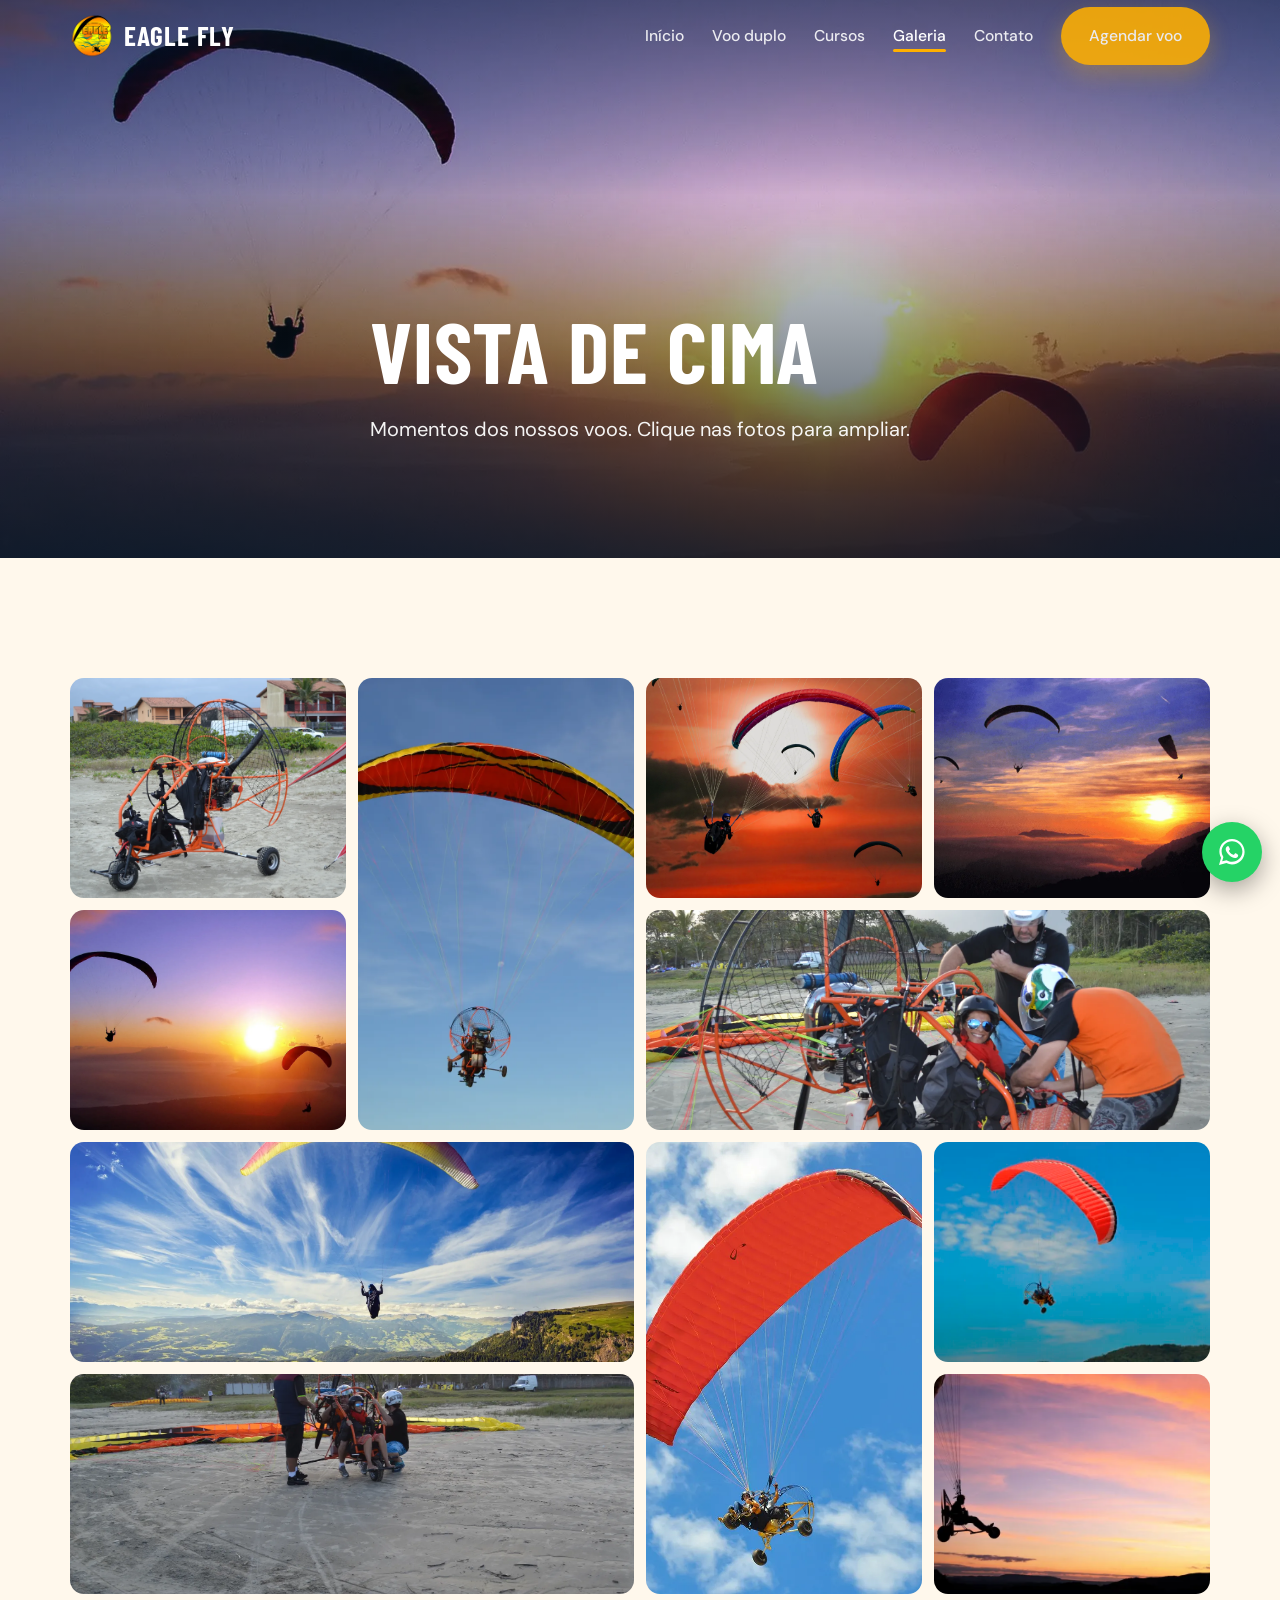
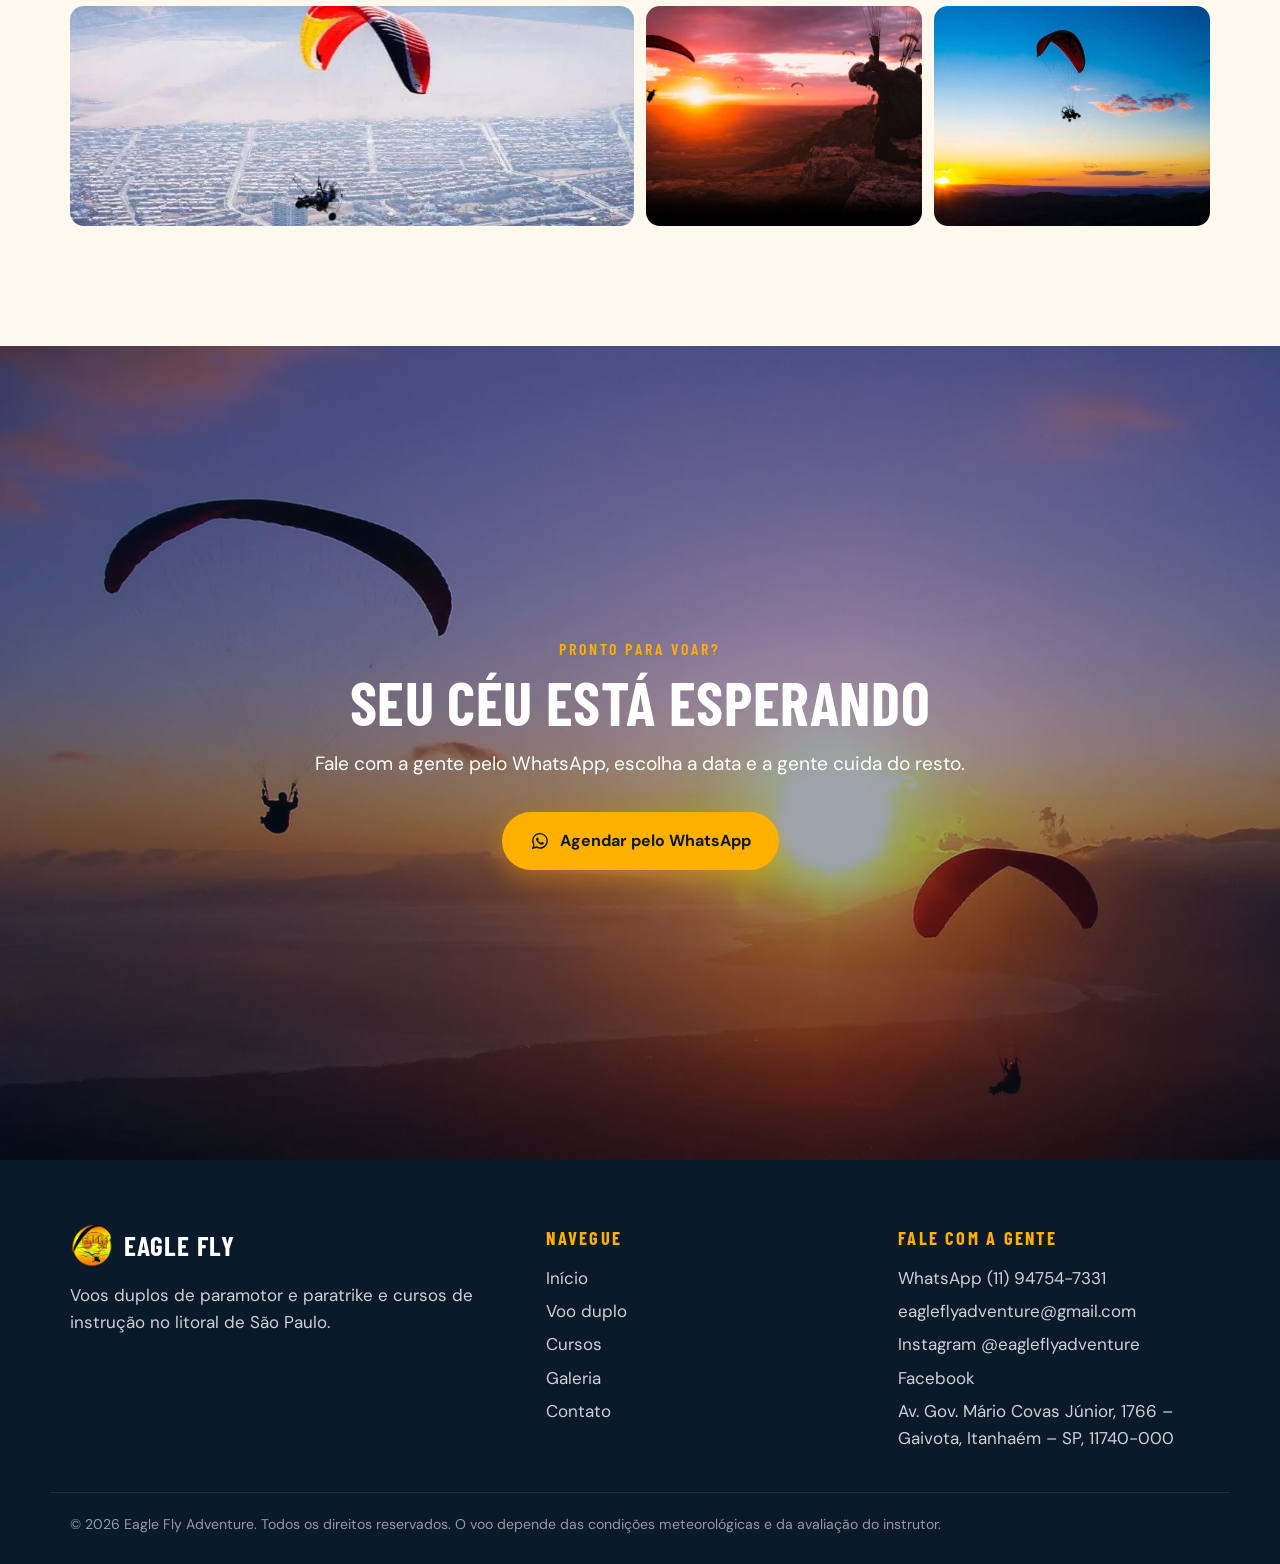
<file: galeria.html>
<!doctype html>
<html lang="pt-BR">
<head>
<meta charset="utf-8">
<meta name="viewport" content="width=device-width,initial-scale=1">
<title>Galeria de fotos de voo | Eagle Fly</title>
<meta name="description" content="Fotos de voos de paramotor, paratrike e parapente da Eagle Fly no litoral de São Paulo.">
<meta property="og:title" content="Galeria de fotos de voo | Eagle Fly"><meta property="og:description" content="Fotos de voos de paramotor, paratrike e parapente da Eagle Fly no litoral de São Paulo.">
<meta property="og:type" content="website"><meta property="og:image" content="https://www.eaglefly.com.br/assets/img/por-do-sol-2.webp">
<meta name="theme-color" content="#0a1a2b">
<link rel="icon" href="assets/img/eagle-icon.webp" type="image/webp">
<link rel="preconnect" href="https://fonts.googleapis.com"><link rel="preconnect" href="https://fonts.gstatic.com" crossorigin>
<link href="https://fonts.googleapis.com/css2?family=Barlow+Condensed:wght@600;700&family=DM+Sans:wght@400;500;700&display=swap" rel="stylesheet">
<link rel="stylesheet" href="css/style.css">
<script type="application/ld+json">{"@context":"https://schema.org","@type":"SportsActivityLocation","name":"Eagle Fly Adventure","description":"Fotos de voos de paramotor, paratrike e parapente da Eagle Fly no litoral de São Paulo.","telephone":"+5511947547331","email":"eagleflyadventure@gmail.com","image":"https://www.eaglefly.com.br/assets/img/por-do-sol-2.webp","address":{"@type":"PostalAddress","streetAddress":"Av. Gov. Mário Covas Júnior, 1766 – Gaivota","addressLocality":"Itanhaém","addressRegion":"SP","postalCode":"11740-000","addressCountry":"BR"},"sameAs":["https://www.instagram.com/eagleflyadventure/","https://www.facebook.com/Eagleflyadventure"]}</script>
</head>
<body>
<header class="site-header">
<div class="wrap nav">
<a class="brand" href="index.html" aria-label="Eagle Fly – início"><img src="assets/img/logo.webp" alt="" width="44" height="44">Eagle Fly</a>
<button class="burger" aria-label="Abrir menu" aria-expanded="false"><span></span><span></span><span></span></button>
<ul class="menu">
<li><a href="index.html">Início</a></li>
<li><a href="voo-duplo.html">Voo duplo</a></li>
<li><a href="cursos.html">Cursos</a></li>
<li><a href="galeria.html" aria-current=page>Galeria</a></li>
<li><a href="contato.html">Contato</a></li>
<li><a class="btn btn-sun" href="https://wa.me/5511947547331?text=Ol%C3%A1%21%20Quero%20agendar%20um%20voo%20com%20a%20Eagle%20Fly." target="_blank" rel="noopener">Agendar voo</a></li>
</ul>
</div>
</header>
<main>
<section class="hero page-hero" style="padding:0">
<img src="assets/img/por-do-sol-1.webp" alt="Parapente no pôr do sol" fetchpriority="high">
<div class="wrap"><h1>Vista de cima</h1><p>Momentos dos nossos voos. Clique nas fotos para ampliar.</p><div class="cta"></div></div></section>
<section><div class="wrap"><div class="rv"><div class="mosaic">
<a href="assets/img/paratrike-praia.webp" class="" data-lb><img src="assets/img/paratrike-praia.webp" alt="Paratrike decolando na praia" loading="lazy"></a>
<a href="assets/img/paramotor-ceu.webp" class="h2" data-lb><img src="assets/img/paramotor-ceu.webp" alt="Paramotor voando no céu azul" loading="lazy"></a>
<a href="assets/img/por-do-sol-2.webp" class="" data-lb><img src="assets/img/por-do-sol-2.webp" alt="Parapentes ao pôr do sol" loading="lazy"></a>
<a href="assets/img/instrutor-passageiro.webp" class="w2" data-lb><img src="assets/img/instrutor-passageiro.webp" alt="Instrutor preparando passageiro no paratrike" loading="lazy"></a>
<a href="assets/img/montanhas.webp" class="w2" data-lb><img src="assets/img/montanhas.webp" alt="Voo sobre montanhas e nuvens" loading="lazy"></a>
<a href="assets/img/parapente-por-do-sol.webp" class="" data-lb><img src="assets/img/parapente-por-do-sol.webp" alt="Parapentes contra o sol poente" loading="lazy"></a>
<a href="assets/img/parapente-azul.webp" class="h2" data-lb><img src="assets/img/parapente-azul.webp" alt="Paratrike com asa vermelha e amarela" loading="lazy"></a>
<a href="assets/img/preparacao-decolagem.webp" class="w2" data-lb><img src="assets/img/preparacao-decolagem.webp" alt="Preparação do equipamento na areia" loading="lazy"></a>
<a href="assets/img/por-do-sol-1.webp" class="" data-lb><img src="assets/img/por-do-sol-1.webp" alt="Parapente no pôr do sol" loading="lazy"></a>
<a href="assets/img/voo-sobre-cidade.webp" class="w2" data-lb><img src="assets/img/voo-sobre-cidade.webp" alt="Paratrike sobrevoando a cidade" loading="lazy"></a>
<a href="assets/img/parapente-vermelho.webp" class="" data-lb><img src="assets/img/parapente-vermelho.webp" alt="Asa vermelha no céu" loading="lazy"></a>
<a href="assets/img/paratrike-entardecer.webp" class="" data-lb><img src="assets/img/paratrike-entardecer.webp" alt="Paratrike no entardecer" loading="lazy"></a>
<a href="assets/img/por-do-sol-4.webp" class="" data-lb><img src="assets/img/por-do-sol-4.webp" alt="Silhueta de parapente no pôr do sol" loading="lazy"></a>
<a href="assets/img/por-do-sol-3.webp" class="" data-lb><img src="assets/img/por-do-sol-3.webp" alt="Voo duplo no fim da tarde" loading="lazy"></a>
</div></div></div></section>
<section class="band rv"><img src="assets/img/por-do-sol-1.webp" alt="" loading="lazy">
<div class="wrap"><span class="eyebrow">Pronto para voar?</span><h2>Seu céu está esperando</h2>
<p>Fale com a gente pelo WhatsApp, escolha a data e a gente cuida do resto.</p><a class="btn btn-sun" href="https://wa.me/5511947547331?text=Ol%C3%A1%21%20Vi%20as%20fotos%20e%20quero%20voar%20com%20a%20Eagle%20Fly." target="_blank" rel="noopener"><svg viewBox="0 0 32 32" aria-hidden="true"><path d="M16 3C9 3 3.4 8.6 3.4 15.5c0 2.3.6 4.4 1.7 6.3L3 29l7.4-1.9a12.6 12.6 0 0 0 5.6 1.3c7 0 12.6-5.600 12.6-12.500S23 3 16 3Zm0 22.800c-1.800 0-3.500-.5-5-1.400l-.4-.2-4.400 1.100 1.200-4.300-.3-.4a10 10 0 0 1-1.500-5.300C5.600 9.900 10.300 5.300 16 5.300s10.400 4.600 10.400 10.200S21.700 25.800 16 25.800Zm5.700-7.500c-.3-.2-1.800-.9-2.100-1-.3-.1-.5-.2-.7.200s-.8 1-1 1.200c-.2.200-.4.200-.7.100-.3-.2-1.300-.5-2.500-1.500-.9-.8-1.500-1.800-1.700-2.100-.2-.3 0-.5.100-.6l.5-.5c.1-.2.200-.3.300-.5.100-.2 0-.4 0-.5l-1-2.300c-.3-.6-.5-.5-.7-.5h-.6c-.2 0-.5.100-.8.400s-1.100 1.100-1.100 2.600 1.100 3 1.300 3.200c.2.200 2.200 3.400 5.300 4.700.7.300 1.300.5 1.700.6.700.2 1.400.2 1.900.1.600-.1 1.800-.7 2-1.400.3-.7.300-1.300.2-1.400-.1-.1-.3-.2-.6-.4Z"/></svg>Agendar pelo WhatsApp</a></div></section></main>
<footer>
<div class="wrap fgrid">
<div><a class="brand" href="index.html"><img src="assets/img/logo.webp" alt="" width="44" height="44">Eagle Fly</a>
<p style="margin-top:14px;max-width:38ch">Voos duplos de paramotor e paratrike e cursos de instrução no litoral de São Paulo.</p></div>
<div><h4>Navegue</h4><ul><li><a href="index.html">Início</a></li><li><a href="voo-duplo.html">Voo duplo</a></li><li><a href="cursos.html">Cursos</a></li><li><a href="galeria.html">Galeria</a></li><li><a href="contato.html">Contato</a></li></ul></div>
<div><h4>Fale com a gente</h4><ul>
<li><a href="https://wa.me/5511947547331?text=Ol%C3%A1%21%20Gostaria%20de%20mais%20informa%C3%A7%C3%B5es." target="_blank" rel="noopener">WhatsApp (11) 94754-7331</a></li>
<li><a href="mailto:eagleflyadventure@gmail.com">eagleflyadventure@gmail.com</a></li>
<li><a href="https://www.instagram.com/eagleflyadventure/" target="_blank" rel="noopener">Instagram @eagleflyadventure</a></li>
<li><a href="https://www.facebook.com/Eagleflyadventure" target="_blank" rel="noopener">Facebook</a></li>
<li>Av. Gov. Mário Covas Júnior, 1766 – Gaivota, Itanhaém – SP, 11740-000</li></ul></div>
</div>
<div class="wrap copy">© 2026 Eagle Fly Adventure. Todos os direitos reservados. O voo depende das condições meteorológicas e da avaliação do instrutor.</div>
</footer>
<a class="wa-float" href="https://wa.me/5511947547331?text=Ol%C3%A1%21%20Quero%20saber%20mais%20sobre%20os%20voos." target="_blank" rel="noopener" aria-label="Falar no WhatsApp"><svg viewBox="0 0 32 32" aria-hidden="true"><path d="M16 3C9 3 3.4 8.6 3.4 15.5c0 2.3.6 4.4 1.7 6.3L3 29l7.4-1.9a12.6 12.6 0 0 0 5.6 1.3c7 0 12.6-5.600 12.6-12.500S23 3 16 3Zm0 22.800c-1.800 0-3.500-.5-5-1.400l-.4-.2-4.400 1.100 1.200-4.300-.3-.4a10 10 0 0 1-1.500-5.300C5.600 9.900 10.300 5.300 16 5.300s10.400 4.600 10.400 10.200S21.700 25.800 16 25.800Zm5.700-7.500c-.3-.2-1.800-.9-2.100-1-.3-.1-.5-.2-.7.200s-.8 1-1 1.200c-.2.200-.4.200-.7.100-.3-.2-1.300-.5-2.500-1.500-.9-.8-1.500-1.800-1.700-2.100-.2-.3 0-.5.100-.6l.5-.5c.1-.2.200-.3.300-.5.100-.2 0-.4 0-.5l-1-2.300c-.3-.6-.5-.5-.7-.5h-.6c-.2 0-.5.100-.8.400s-1.100 1.100-1.100 2.600 1.100 3 1.300 3.200c.2.200 2.200 3.400 5.300 4.700.7.300 1.300.5 1.700.6.700.2 1.400.2 1.900.1.600-.1 1.800-.7 2-1.400.3-.7.300-1.300.2-1.400-.1-.1-.3-.2-.6-.4Z"/></svg></a>
<script src="js/main.js"></script>
</body></html>
</file>
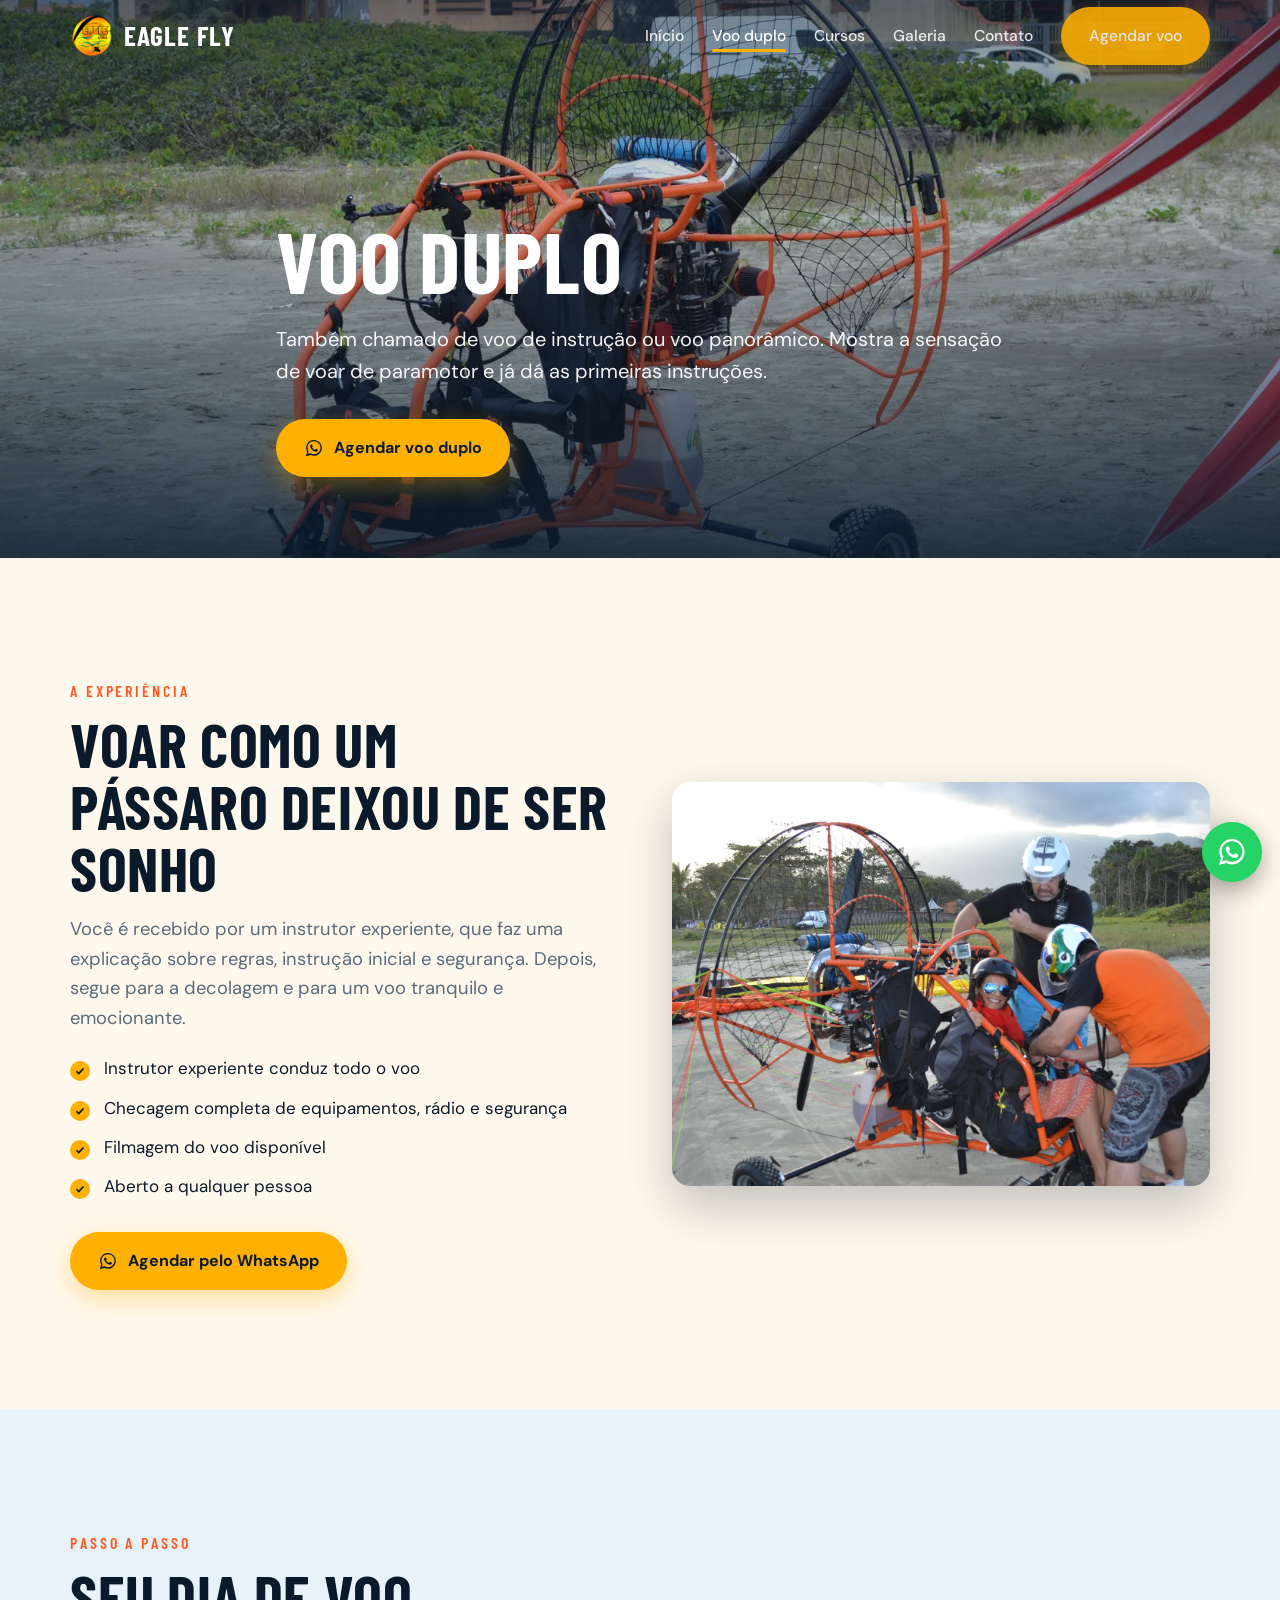
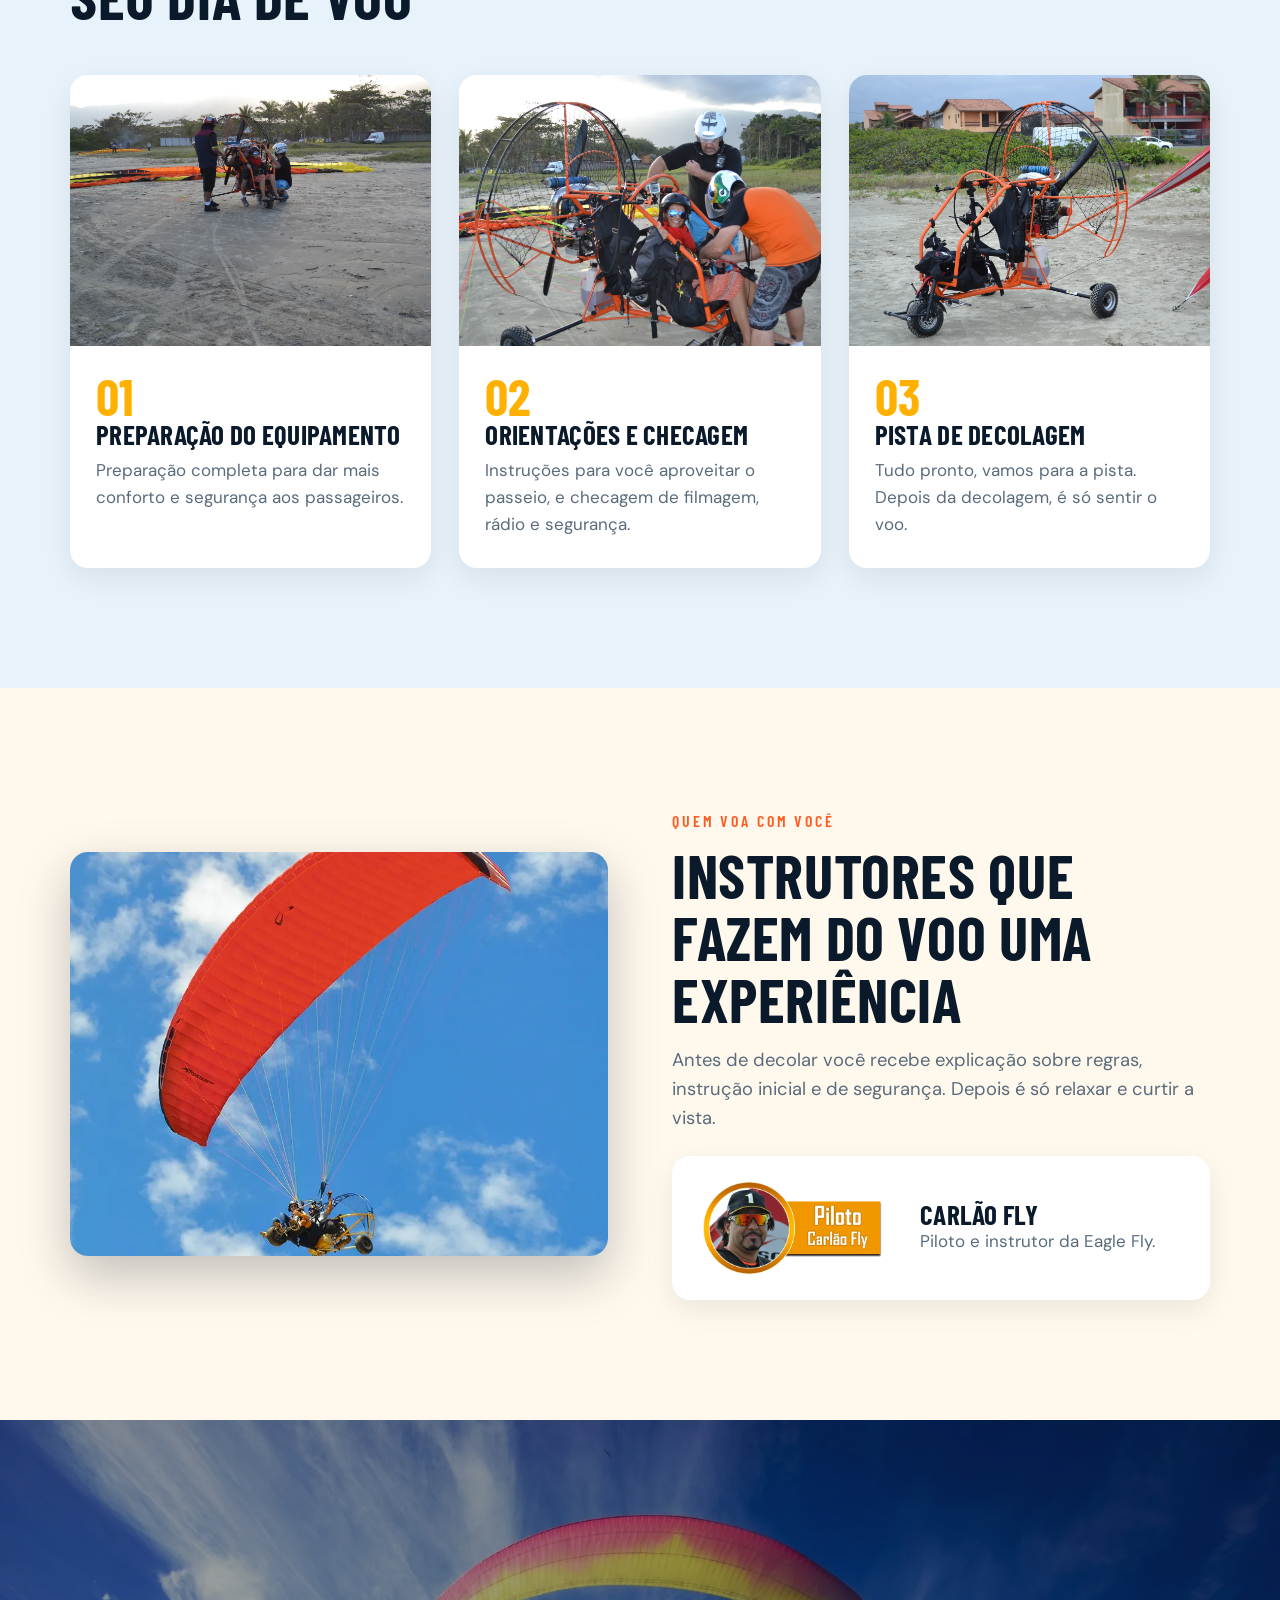
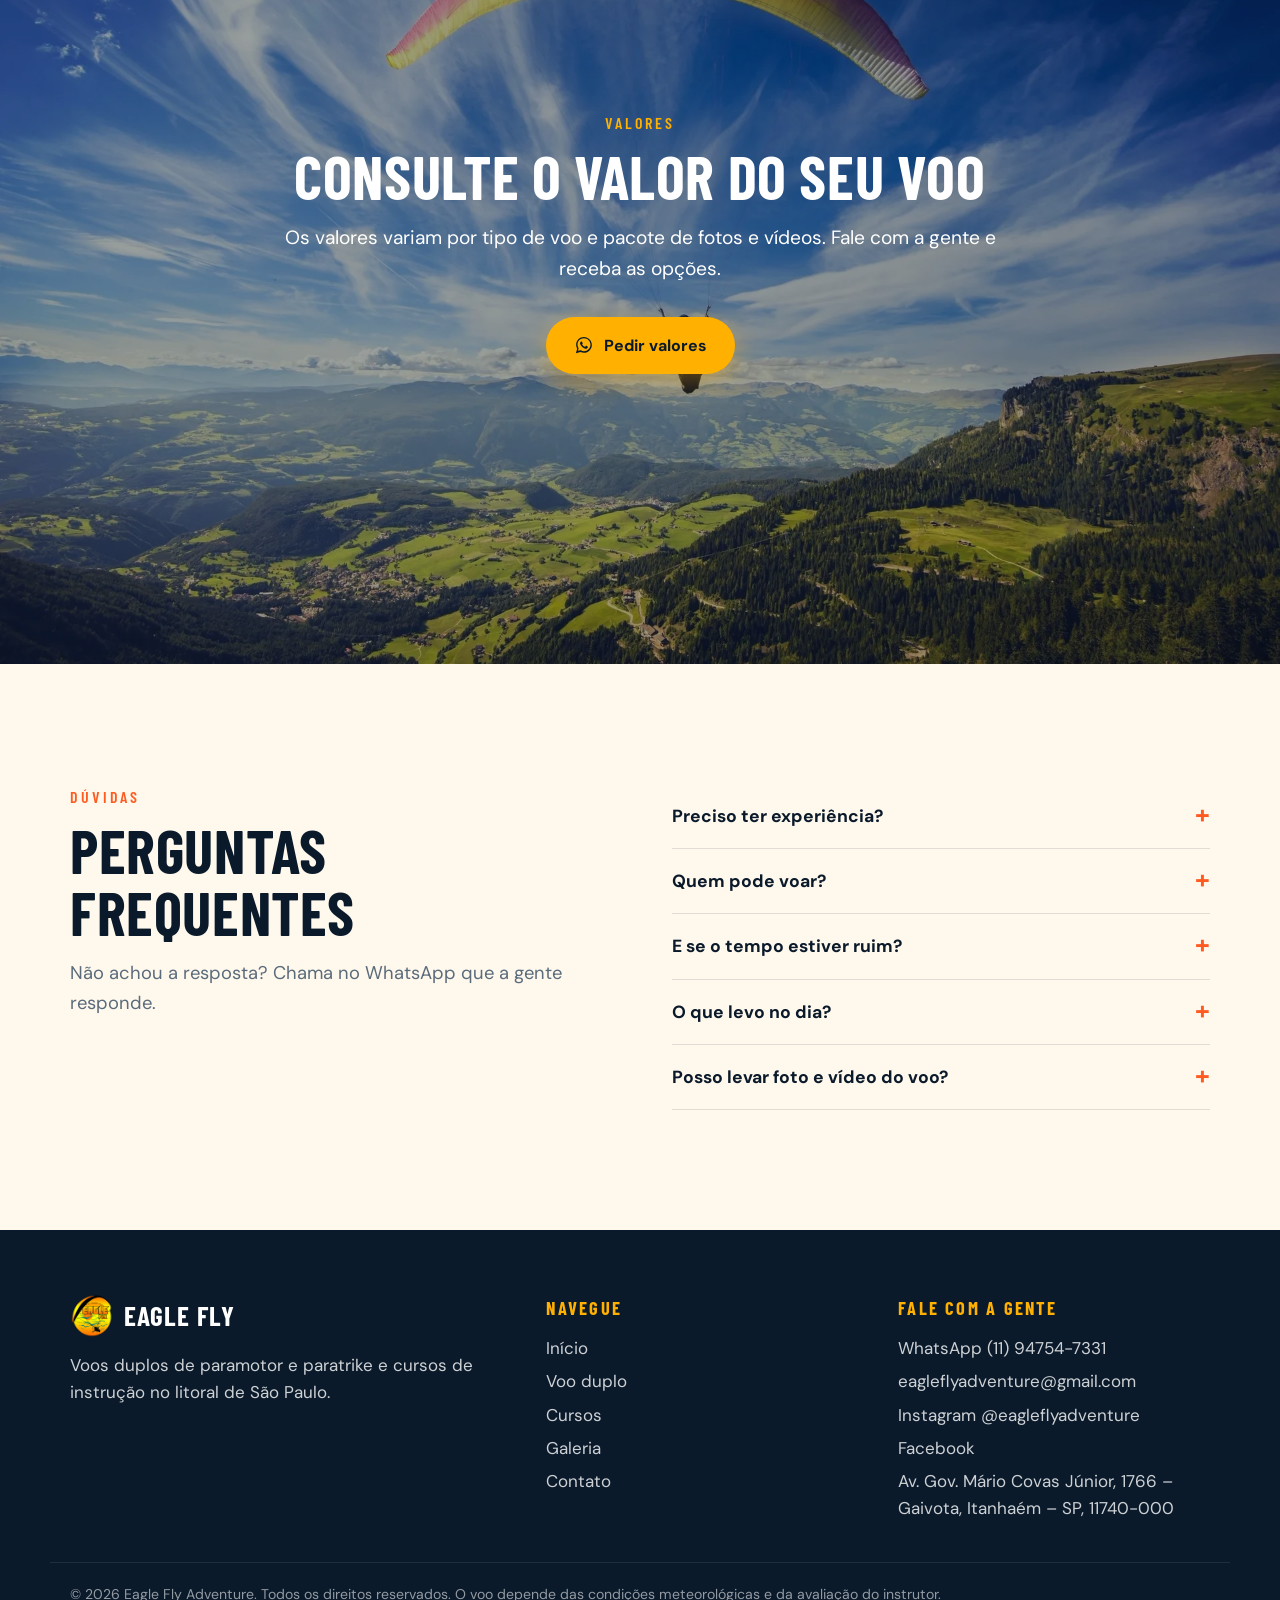
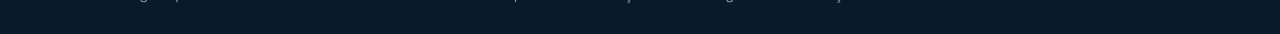
<file: voo-duplo.html>
<!doctype html>
<html lang="pt-BR">
<head>
<meta charset="utf-8">
<meta name="viewport" content="width=device-width,initial-scale=1">
<title>Voo duplo de paramotor e paratrike em Itanhaém, SP | Eagle Fly</title>
<meta name="description" content="Voo duplo de paramotor/paratrike com instrutor experiente. Também chamado voo panorâmico ou de instrução. Agende pelo WhatsApp.">
<meta property="og:title" content="Voo duplo de paramotor e paratrike em Itanhaém, SP | Eagle Fly"><meta property="og:description" content="Voo duplo de paramotor/paratrike com instrutor experiente. Também chamado voo panorâmico ou de instrução. Agende pelo WhatsApp.">
<meta property="og:type" content="website"><meta property="og:image" content="https://www.eaglefly.com.br/assets/img/paratrike-praia.webp">
<meta name="theme-color" content="#0a1a2b">
<link rel="icon" href="assets/img/eagle-icon.webp" type="image/webp">
<link rel="preconnect" href="https://fonts.googleapis.com"><link rel="preconnect" href="https://fonts.gstatic.com" crossorigin>
<link href="https://fonts.googleapis.com/css2?family=Barlow+Condensed:wght@600;700&family=DM+Sans:wght@400;500;700&display=swap" rel="stylesheet">
<link rel="stylesheet" href="css/style.css">
<script type="application/ld+json">{"@context":"https://schema.org","@type":"SportsActivityLocation","name":"Eagle Fly Adventure","description":"Voo duplo de paramotor/paratrike com instrutor experiente. Também chamado voo panorâmico ou de instrução. Agende pelo WhatsApp.","telephone":"+5511947547331","email":"eagleflyadventure@gmail.com","image":"https://www.eaglefly.com.br/assets/img/paratrike-praia.webp","address":{"@type":"PostalAddress","streetAddress":"Av. Gov. Mário Covas Júnior, 1766 – Gaivota","addressLocality":"Itanhaém","addressRegion":"SP","postalCode":"11740-000","addressCountry":"BR"},"sameAs":["https://www.instagram.com/eagleflyadventure/","https://www.facebook.com/Eagleflyadventure"]}</script>
</head>
<body>
<header class="site-header">
<div class="wrap nav">
<a class="brand" href="index.html" aria-label="Eagle Fly – início"><img src="assets/img/logo.webp" alt="" width="44" height="44">Eagle Fly</a>
<button class="burger" aria-label="Abrir menu" aria-expanded="false"><span></span><span></span><span></span></button>
<ul class="menu">
<li><a href="index.html">Início</a></li>
<li><a href="voo-duplo.html" aria-current=page>Voo duplo</a></li>
<li><a href="cursos.html">Cursos</a></li>
<li><a href="galeria.html">Galeria</a></li>
<li><a href="contato.html">Contato</a></li>
<li><a class="btn btn-sun" href="https://wa.me/5511947547331?text=Ol%C3%A1%21%20Quero%20agendar%20um%20voo%20com%20a%20Eagle%20Fly." target="_blank" rel="noopener">Agendar voo</a></li>
</ul>
</div>
</header>
<main>
<section class="hero page-hero" style="padding:0">
<img src="assets/img/paratrike-praia.webp" alt="Paratrike na praia pronto para decolar" fetchpriority="high">
<div class="wrap"><h1>Voo duplo</h1><p>Também chamado de voo de instrução ou voo panorâmico. Mostra a sensação de voar de paramotor e já dá as primeiras instruções.</p><div class="cta"><a class="btn btn-sun" href="https://wa.me/5511947547331?text=Ol%C3%A1%21%20Quero%20agendar%20um%20voo%20duplo." target="_blank" rel="noopener"><svg viewBox="0 0 32 32" aria-hidden="true"><path d="M16 3C9 3 3.4 8.6 3.4 15.5c0 2.3.6 4.4 1.7 6.3L3 29l7.4-1.9a12.6 12.6 0 0 0 5.6 1.3c7 0 12.6-5.600 12.6-12.500S23 3 16 3Zm0 22.800c-1.800 0-3.500-.5-5-1.400l-.4-.2-4.400 1.100 1.200-4.300-.3-.4a10 10 0 0 1-1.500-5.300C5.600 9.900 10.300 5.300 16 5.300s10.400 4.600 10.400 10.200S21.700 25.800 16 25.800Zm5.700-7.500c-.3-.2-1.800-.9-2.100-1-.3-.1-.5-.2-.7.200s-.8 1-1 1.200c-.2.200-.4.200-.7.100-.3-.2-1.300-.5-2.500-1.500-.9-.8-1.500-1.800-1.700-2.100-.2-.3 0-.5.100-.6l.5-.5c.1-.2.200-.3.300-.5.100-.2 0-.4 0-.5l-1-2.300c-.3-.6-.5-.5-.7-.5h-.6c-.2 0-.5.100-.8.400s-1.100 1.100-1.100 2.600 1.100 3 1.300 3.200c.2.200 2.200 3.400 5.300 4.700.7.300 1.300.5 1.700.6.700.2 1.400.2 1.900.1.600-.1 1.800-.7 2-1.400.3-.7.300-1.300.2-1.400-.1-.1-.3-.2-.6-.4Z"/></svg>Agendar voo duplo</a></div></div></section>
<section><div class="wrap grid-2">
<div class="rv"><span class="eyebrow">A experiência</span><h2>Voar como um pássaro deixou de ser sonho</h2>
<p class="lead" style="margin:1rem 0">Você é recebido por um instrutor experiente, que faz uma explicação sobre regras, instrução inicial e segurança. Depois, segue para a decolagem e para um voo tranquilo e emocionante.</p>
<ul class="checks"><li>Instrutor experiente conduz todo o voo</li><li>Checagem completa de equipamentos, rádio e segurança</li><li>Filmagem do voo disponível</li><li>Aberto a qualquer pessoa</li></ul>
<a class="btn btn-sun" href="https://wa.me/5511947547331?text=Ol%C3%A1%21%20Quero%20agendar%20um%20voo%20duplo." target="_blank" rel="noopener"><svg viewBox="0 0 32 32" aria-hidden="true"><path d="M16 3C9 3 3.4 8.6 3.4 15.5c0 2.3.6 4.4 1.7 6.3L3 29l7.4-1.9a12.6 12.6 0 0 0 5.6 1.3c7 0 12.6-5.600 12.6-12.500S23 3 16 3Zm0 22.800c-1.800 0-3.500-.5-5-1.400l-.4-.2-4.400 1.100 1.200-4.300-.3-.4a10 10 0 0 1-1.500-5.300C5.600 9.900 10.300 5.300 16 5.300s10.400 4.600 10.400 10.200S21.700 25.800 16 25.800Zm5.700-7.500c-.3-.2-1.800-.9-2.100-1-.3-.1-.5-.2-.7.200s-.8 1-1 1.200c-.2.200-.4.200-.7.100-.3-.2-1.300-.5-2.500-1.500-.9-.8-1.500-1.800-1.700-2.100-.2-.3 0-.5.100-.6l.5-.5c.1-.2.200-.3.300-.5.100-.2 0-.4 0-.5l-1-2.300c-.3-.6-.5-.5-.7-.5h-.6c-.2 0-.5.100-.8.400s-1.100 1.100-1.100 2.600 1.100 3 1.300 3.200c.2.200 2.200 3.400 5.300 4.700.7.300 1.300.5 1.700.6.700.2 1.400.2 1.900.1.600-.1 1.800-.7 2-1.400.3-.7.300-1.300.2-1.400-.1-.1-.3-.2-.6-.4Z"/></svg>Agendar pelo WhatsApp</a></div>
<div class="photo rv"><img src="assets/img/instrutor-passageiro.webp" alt="Instrutor ajustando equipamento do passageiro" loading="lazy"></div></div></section>

<section class="sky"><div class="wrap">
<div class="head rv"><span class="eyebrow">Passo a passo</span><h2>Seu dia de voo</h2></div>
<div class="steps">
<article class="step rv"><img src="assets/img/preparacao-decolagem.webp" alt="Preparação do equipamento" loading="lazy"><div class="b"><h3>Preparação do equipamento</h3><p>Preparação completa para dar mais conforto e segurança aos passageiros.</p></div></article>
<article class="step rv"><img src="assets/img/instrutor-passageiro.webp" alt="Orientações de voo" loading="lazy"><div class="b"><h3>Orientações e checagem</h3><p>Instruções para você aproveitar o passeio, e checagem de filmagem, rádio e segurança.</p></div></article>
<article class="step rv"><img src="assets/img/paratrike-praia.webp" alt="Pista de decolagem" loading="lazy"><div class="b"><h3>Pista de decolagem</h3><p>Tudo pronto, vamos para a pista. Depois da decolagem, é só sentir o voo.</p></div></article>
</div></div></section>

<section><div class="wrap grid-2">
<div class="photo rv"><img src="assets/img/parapente-azul.webp" alt="Paratrike com asa colorida no céu" loading="lazy"></div>
<div class="rv"><span class="eyebrow">Quem voa com você</span><h2>Instrutores que fazem do voo uma experiência</h2>
<p class="lead" style="margin:1rem 0 1.4rem">Antes de decolar você recebe explicação sobre regras, instrução inicial e de segurança. Depois é só relaxar e curtir a vista.</p>
<div class="pilot"><img src="assets/img/piloto-carlao.webp" alt="Piloto Carlão Fly" loading="lazy"><div><h3>Carlão Fly</h3><p style="color:var(--muted)">Piloto e instrutor da Eagle Fly.</p></div></div></div>
</div></section>

<section class="band rv"><img src="assets/img/montanhas.webp" alt="" loading="lazy"><div class="wrap"><span class="eyebrow">Valores</span><h2>Consulte o valor do seu voo</h2><p>Os valores variam por tipo de voo e pacote de fotos e vídeos. Fale com a gente e receba as opções.</p><a class="btn btn-sun" href="https://wa.me/5511947547331?text=Ol%C3%A1%21%20Quero%20saber%20os%20valores%20do%20voo%20duplo." target="_blank" rel="noopener"><svg viewBox="0 0 32 32" aria-hidden="true"><path d="M16 3C9 3 3.4 8.6 3.4 15.5c0 2.3.6 4.4 1.7 6.3L3 29l7.4-1.9a12.6 12.6 0 0 0 5.6 1.3c7 0 12.6-5.600 12.6-12.500S23 3 16 3Zm0 22.800c-1.800 0-3.500-.5-5-1.400l-.4-.2-4.400 1.100 1.200-4.300-.3-.4a10 10 0 0 1-1.500-5.300C5.600 9.900 10.300 5.300 16 5.300s10.400 4.600 10.400 10.200S21.700 25.800 16 25.800Zm5.700-7.500c-.3-.2-1.800-.9-2.100-1-.3-.1-.5-.2-.7.200s-.8 1-1 1.200c-.2.200-.4.200-.7.100-.3-.2-1.300-.5-2.500-1.500-.9-.8-1.500-1.800-1.700-2.100-.2-.3 0-.5.100-.6l.5-.5c.1-.2.200-.3.300-.5.100-.2 0-.4 0-.5l-1-2.300c-.3-.6-.5-.5-.7-.5h-.6c-.2 0-.5.100-.8.400s-1.100 1.100-1.100 2.600 1.100 3 1.300 3.200c.2.200 2.200 3.400 5.300 4.700.7.300 1.300.5 1.700.6.700.2 1.400.2 1.900.1.600-.1 1.800-.7 2-1.400.3-.7.300-1.300.2-1.400-.1-.1-.3-.2-.6-.4Z"/></svg>Pedir valores</a></div></section>

<section><div class="wrap grid-2" style="align-items:start">
<div class="rv"><span class="eyebrow">Dúvidas</span><h2>Perguntas frequentes</h2><p class="lead" style="margin-top:1rem">Não achou a resposta? Chama no WhatsApp que a gente responde.</p></div>
<div class="faq rv"><details><summary>Preciso ter experiência?</summary><p>Não. O voo duplo é conduzido por um instrutor, que explica tudo antes da decolagem. Você só precisa estar disposto a se divertir.</p></details>
<details><summary>Quem pode voar?</summary><p>A maioria das pessoas pode. Confirme no WhatsApp restrições de idade e peso, e informe qualquer condição de saúde para o instrutor avaliar.</p></details>
<details><summary>E se o tempo estiver ruim?</summary><p>A segurança vem primeiro. Se vento, chuva ou visibilidade não estiverem adequados, o instrutor remarca o voo sem custo adicional (confirmar política).</p></details>
<details><summary>O que levo no dia?</summary><p>Roupa confortável, tênis fechado, protetor solar e óculos de sol. Capacete, rádio e equipamentos de voo são fornecidos.</p></details>
<details><summary>Posso levar foto e vídeo do voo?</summary><p>Sim. Temos pacotes de fotos e vídeos para você levar a aventura para casa. Pergunte pelos detalhes no WhatsApp.</p></details></div></div></section>
</main>
<footer>
<div class="wrap fgrid">
<div><a class="brand" href="index.html"><img src="assets/img/logo.webp" alt="" width="44" height="44">Eagle Fly</a>
<p style="margin-top:14px;max-width:38ch">Voos duplos de paramotor e paratrike e cursos de instrução no litoral de São Paulo.</p></div>
<div><h4>Navegue</h4><ul><li><a href="index.html">Início</a></li><li><a href="voo-duplo.html">Voo duplo</a></li><li><a href="cursos.html">Cursos</a></li><li><a href="galeria.html">Galeria</a></li><li><a href="contato.html">Contato</a></li></ul></div>
<div><h4>Fale com a gente</h4><ul>
<li><a href="https://wa.me/5511947547331?text=Ol%C3%A1%21%20Gostaria%20de%20mais%20informa%C3%A7%C3%B5es." target="_blank" rel="noopener">WhatsApp (11) 94754-7331</a></li>
<li><a href="mailto:eagleflyadventure@gmail.com">eagleflyadventure@gmail.com</a></li>
<li><a href="https://www.instagram.com/eagleflyadventure/" target="_blank" rel="noopener">Instagram @eagleflyadventure</a></li>
<li><a href="https://www.facebook.com/Eagleflyadventure" target="_blank" rel="noopener">Facebook</a></li>
<li>Av. Gov. Mário Covas Júnior, 1766 – Gaivota, Itanhaém – SP, 11740-000</li></ul></div>
</div>
<div class="wrap copy">© 2026 Eagle Fly Adventure. Todos os direitos reservados. O voo depende das condições meteorológicas e da avaliação do instrutor.</div>
</footer>
<a class="wa-float" href="https://wa.me/5511947547331?text=Ol%C3%A1%21%20Quero%20saber%20mais%20sobre%20os%20voos." target="_blank" rel="noopener" aria-label="Falar no WhatsApp"><svg viewBox="0 0 32 32" aria-hidden="true"><path d="M16 3C9 3 3.4 8.6 3.4 15.5c0 2.3.6 4.4 1.7 6.3L3 29l7.4-1.9a12.6 12.6 0 0 0 5.6 1.3c7 0 12.6-5.600 12.6-12.500S23 3 16 3Zm0 22.800c-1.800 0-3.500-.5-5-1.400l-.4-.2-4.400 1.100 1.200-4.300-.3-.4a10 10 0 0 1-1.500-5.300C5.600 9.900 10.300 5.300 16 5.300s10.400 4.600 10.400 10.200S21.700 25.800 16 25.800Zm5.700-7.500c-.3-.2-1.800-.9-2.100-1-.3-.1-.5-.2-.7.200s-.8 1-1 1.200c-.2.200-.4.200-.7.100-.3-.2-1.300-.5-2.500-1.500-.9-.8-1.500-1.800-1.700-2.100-.2-.3 0-.5.100-.6l.5-.5c.1-.2.200-.3.300-.5.100-.2 0-.4 0-.5l-1-2.300c-.3-.6-.5-.5-.7-.5h-.6c-.2 0-.5.100-.8.400s-1.100 1.100-1.100 2.600 1.100 3 1.300 3.200c.2.200 2.200 3.400 5.300 4.700.7.300 1.300.5 1.700.6.700.2 1.400.2 1.900.1.600-.1 1.800-.7 2-1.400.3-.7.300-1.300.2-1.400-.1-.1-.3-.2-.6-.4Z"/></svg></a>
<script src="js/main.js"></script>
</body></html>
</file>
<file: css/style.css>
:root{
  --ink:#0a1a2b; --ink-2:#12283f; --sky:#1b6ca8; --sky-soft:#e8f2fa;
  --sun:#ffb000; --ember:#ff5a1f; --cream:#fff8ec; --white:#fff;
  --muted:#5a6b7c; --line:rgba(10,26,43,.12);
  --f-head:'Barlow Condensed','Arial Narrow',sans-serif;
  --f-body:'DM Sans',system-ui,sans-serif;
  --r:18px; --wrap:1180px;
}
*{box-sizing:border-box;margin:0;padding:0}
html{scroll-behavior:smooth}
body{font-family:var(--f-body);color:var(--ink);background:var(--cream);line-height:1.6;font-size:17px;-webkit-font-smoothing:antialiased}
img{max-width:100%;display:block}
a{color:inherit}
.wrap{max-width:var(--wrap);margin:0 auto;padding:0 20px}
h1,h2,h3{font-family:var(--f-head);line-height:1.02;font-weight:700;text-transform:uppercase;letter-spacing:.01em}
h1{font-size:clamp(3rem,9vw,6.6rem)}
h2{font-size:clamp(2.2rem,5vw,3.8rem)}
h3{font-size:1.7rem}
.eyebrow{font-family:var(--f-head);text-transform:uppercase;letter-spacing:.18em;font-weight:600;color:var(--ember);font-size:1rem;display:block;margin-bottom:.6rem}
.lead{font-size:1.15rem;color:var(--muted);max-width:60ch}

/* header */
.site-header{position:fixed;inset:0 0 auto 0;z-index:50;transition:background .3s,box-shadow .3s}
.site-header.solid,.site-header.always{background:rgba(10,26,43,.94);backdrop-filter:blur(8px);box-shadow:0 2px 20px rgba(0,0,0,.25)}
.nav{display:flex;align-items:center;justify-content:space-between;height:72px;gap:16px}
.brand{display:flex;align-items:center;gap:10px;text-decoration:none;color:#fff;font-family:var(--f-head);font-size:1.7rem;font-weight:700;text-transform:uppercase;letter-spacing:.04em}
.brand img{width:44px;height:44px;border-radius:50%;object-fit:cover}
.menu{display:flex;gap:28px;list-style:none;align-items:center}
.menu a{color:#fff;text-decoration:none;font-weight:500;font-size:.98rem;opacity:.88;position:relative}
.menu a:hover,.menu a[aria-current]{opacity:1}
.menu a[aria-current]::after{content:"";position:absolute;left:0;right:0;bottom:-6px;height:3px;background:var(--sun);border-radius:2px}
.burger{display:none;background:none;border:0;color:#fff;width:44px;height:44px;cursor:pointer}
.burger span{display:block;width:26px;height:3px;background:#fff;margin:5px auto;border-radius:2px;transition:.25s}

/* buttons */
.btn{display:inline-flex;align-items:center;gap:10px;padding:14px 26px;border-radius:999px;font-weight:700;text-decoration:none;font-size:1rem;border:2px solid transparent;transition:transform .2s,box-shadow .2s,background .2s;cursor:pointer}
.btn:hover{transform:translateY(-2px)}
.btn-sun{background:var(--sun);color:var(--ink);box-shadow:0 8px 24px rgba(255,176,0,.35)}
.btn-sun:hover{box-shadow:0 12px 30px rgba(255,176,0,.5)}
.btn-ghost{border-color:rgba(255,255,255,.7);color:#fff}
.btn-ghost:hover{background:rgba(255,255,255,.12)}
.btn-dark{background:var(--ink);color:#fff}
.btn svg{width:20px;height:20px;fill:currentColor}

/* hero */
.hero{position:relative;min-height:100svh;display:flex;align-items:flex-end;color:#fff;overflow:hidden;background:var(--ink)}
.hero>img{position:absolute;inset:0;width:100%;height:100%;object-fit:cover}
.hero::after{content:"";position:absolute;inset:0;background:linear-gradient(180deg,rgba(10,26,43,.55) 0%,rgba(10,26,43,.15) 35%,rgba(10,26,43,.85) 100%)}
.hero .wrap{position:relative;z-index:2;padding-bottom:clamp(48px,9vh,110px);padding-top:140px}
.hero h1 span{color:var(--sun)}
.hero p{font-size:1.25rem;max-width:52ch;margin:1.2rem 0 2rem;opacity:.95}
.hero .cta{display:flex;gap:14px;flex-wrap:wrap}
.page-hero{min-height:62svh}
.page-hero h1{font-size:clamp(2.8rem,8vw,5.4rem)}

/* strip */
.strip{background:var(--ink);color:#fff;padding:22px 0}
.strip ul{list-style:none;display:flex;flex-wrap:wrap;gap:12px 40px;justify-content:center;font-family:var(--f-head);text-transform:uppercase;letter-spacing:.08em;font-size:1.15rem}
.strip li::before{content:"✦";color:var(--sun);margin-right:10px}

/* sections */
section{padding:clamp(64px,10vw,120px) 0}
.head{margin-bottom:48px}
.dark{background:var(--ink);color:#fff}
.dark .lead{color:rgba(255,255,255,.75)}
.sky{background:var(--sky-soft)}
.grid-2{display:grid;grid-template-columns:1fr 1fr;gap:clamp(24px,5vw,64px);align-items:center}
.cards{display:grid;grid-template-columns:repeat(auto-fit,minmax(300px,1fr));gap:28px}
.card{position:relative;border-radius:var(--r);overflow:hidden;min-height:480px;display:flex;align-items:flex-end;color:#fff;text-decoration:none;isolation:isolate}
.card img{position:absolute;inset:0;width:100%;height:100%;object-fit:cover;z-index:-2;transition:transform .8s}
.card::after{content:"";position:absolute;inset:0;z-index:-1;background:linear-gradient(180deg,transparent 30%,rgba(10,26,43,.92))}
.card:hover img{transform:scale(1.06)}
.card .in{padding:32px}
.card p{opacity:.9;margin:.6rem 0 1.2rem}
.card .more{font-weight:700;color:var(--sun)}

.steps{display:grid;grid-template-columns:repeat(auto-fit,minmax(260px,1fr));gap:28px;counter-reset:s}
.step{background:#fff;border-radius:var(--r);overflow:hidden;box-shadow:0 10px 30px rgba(10,26,43,.08)}
.step img{aspect-ratio:4/3;object-fit:cover;width:100%}
.step .b{padding:24px 26px 30px}
.step .b::before{counter-increment:s;content:"0" counter(s);font-family:var(--f-head);font-size:3.2rem;color:var(--sun);line-height:1;display:block;font-weight:700}
.step p{color:var(--muted);margin-top:.5rem}

.photo{border-radius:var(--r);overflow:hidden;box-shadow:0 20px 50px rgba(10,26,43,.25)}
.photo img{width:100%;height:100%;object-fit:cover;aspect-ratio:4/3}
.checks{list-style:none;margin:1.4rem 0 2rem;display:grid;gap:12px}
.checks li{padding-left:34px;position:relative}
.checks li::before{content:"";position:absolute;left:0;top:6px;width:20px;height:20px;border-radius:50%;background:var(--sun) url("data:image/svg+xml,%3Csvg xmlns='http://www.w3.org/2000/svg' viewBox='0 0 24 24'%3E%3Cpath fill='none' stroke='%230a1a2b' stroke-width='3.5' d='M5 12.5l4.5 4.5L19 7'/%3E%3C/svg%3E") center/12px no-repeat}

.band{position:relative;color:#fff;text-align:center;overflow:hidden;background:var(--ink)}
.band>img{position:absolute;inset:0;width:100%;height:100%;object-fit:cover;opacity:.6}
.band .wrap{position:relative;padding-block:clamp(80px,14vw,170px)}
.band .eyebrow{color:var(--sun)}
.band p{font-size:1.2rem;max-width:56ch;margin:1rem auto 2rem}

.pilot{display:flex;gap:24px;align-items:center;background:#fff;border-radius:var(--r);padding:24px;box-shadow:0 10px 30px rgba(10,26,43,.08)}
.pilot img{width:200px;border-radius:12px}

.mosaic{display:grid;grid-auto-flow:dense;grid-template-columns:repeat(4,1fr);grid-auto-rows:220px;gap:12px}
.mosaic a{position:relative;border-radius:14px;overflow:hidden;display:block;background:var(--ink-2)}
.mosaic img{width:100%;height:100%;object-fit:cover;transition:transform .6s,opacity .3s}
.mosaic a:hover img{transform:scale(1.07)}
.mosaic .w2{grid-column:span 2}.mosaic .h2{grid-row:span 2}

.faq details{border-bottom:1px solid var(--line);padding:18px 0}
.faq summary{cursor:pointer;font-weight:700;font-size:1.1rem;list-style:none;display:flex;justify-content:space-between;gap:16px}
.faq summary::after{content:"+";font-size:1.6rem;line-height:1;color:var(--ember)}
.faq details[open] summary::after{content:"–"}
.faq p{color:var(--muted);margin-top:10px;max-width:70ch}

.contact-box{background:#fff;border-radius:var(--r);padding:32px;box-shadow:0 10px 30px rgba(10,26,43,.08)}
.contact-box dt{font-family:var(--f-head);text-transform:uppercase;letter-spacing:.12em;color:var(--ember);margin-top:20px}
.contact-box dd a{text-decoration:none;font-weight:600}
form{display:grid;gap:14px}
label{font-weight:600;font-size:.92rem}
input,select,textarea{width:100%;padding:13px 14px;border:1.5px solid var(--line);border-radius:12px;font:inherit;background:#fff;color:var(--ink)}
input:focus,select:focus,textarea:focus{outline:3px solid rgba(27,108,168,.35);border-color:var(--sky)}

/* footer */
footer{background:var(--ink);color:rgba(255,255,255,.8);padding:64px 0 28px}
.fgrid{display:grid;grid-template-columns:1.4fr 1fr 1fr;gap:40px}
footer h4{font-family:var(--f-head);text-transform:uppercase;letter-spacing:.12em;color:var(--sun);margin-bottom:12px;font-size:1.15rem}
footer a{text-decoration:none}footer a:hover{color:var(--sun)}
footer ul{list-style:none;display:grid;gap:6px}
.copy{border-top:1px solid rgba(255,255,255,.12);margin-top:40px;padding-top:20px;font-size:.88rem;opacity:.7}
.wa-float{position:fixed;right:18px;bottom:18px;z-index:60;width:60px;height:60px;border-radius:50%;background:#25d366;display:grid;place-items:center;box-shadow:0 8px 24px rgba(0,0,0,.35);transition:transform .2s}
.wa-float:hover{transform:scale(1.08)}
.wa-float svg{width:32px;height:32px;fill:#fff}

/* lightbox */
.lb{position:fixed;inset:0;background:rgba(5,12,20,.94);z-index:100;display:none;place-items:center;padding:20px}
.lb.open{display:grid}
.lb img{max-height:88vh;max-width:94vw;border-radius:10px}
.lb button{position:absolute;background:rgba(255,255,255,.14);color:#fff;border:0;width:48px;height:48px;border-radius:50%;font-size:1.6rem;cursor:pointer}
.lb .x{top:18px;right:18px}.lb .p{left:18px;top:50%}.lb .n{right:18px;top:50%}

/* reveal */
.rv{opacity:0;transform:translateY(26px);transition:opacity .8s,transform .8s}
.rv.in{opacity:1;transform:none}
@media (prefers-reduced-motion:reduce){.rv{opacity:1;transform:none;transition:none}html{scroll-behavior:auto}.card img,.mosaic img{transition:none}}

@media(max-width:860px){
  .burger{display:block}
  .menu{position:fixed;inset:72px 0 auto 0;background:var(--ink);flex-direction:column;padding:24px;gap:20px;transform:translateY(-130%);transition:transform .3s;align-items:flex-start}
  .menu.open{transform:none}
  .grid-2{grid-template-columns:1fr}
  .fgrid{grid-template-columns:1fr}
  .mosaic{grid-template-columns:repeat(2,1fr);grid-auto-rows:170px}
  .pilot{flex-direction:column;text-align:center}
  .hide-m{display:none}
}
section[id]{scroll-margin-top:72px}

@media(max-width:860px){
  .site-header{background:rgba(10,26,43,.94);backdrop-filter:blur(8px)}
  .burger{border-radius:10px}
  .burger span{background:#fff!important;opacity:1;height:3px;width:28px}
}
</file>
